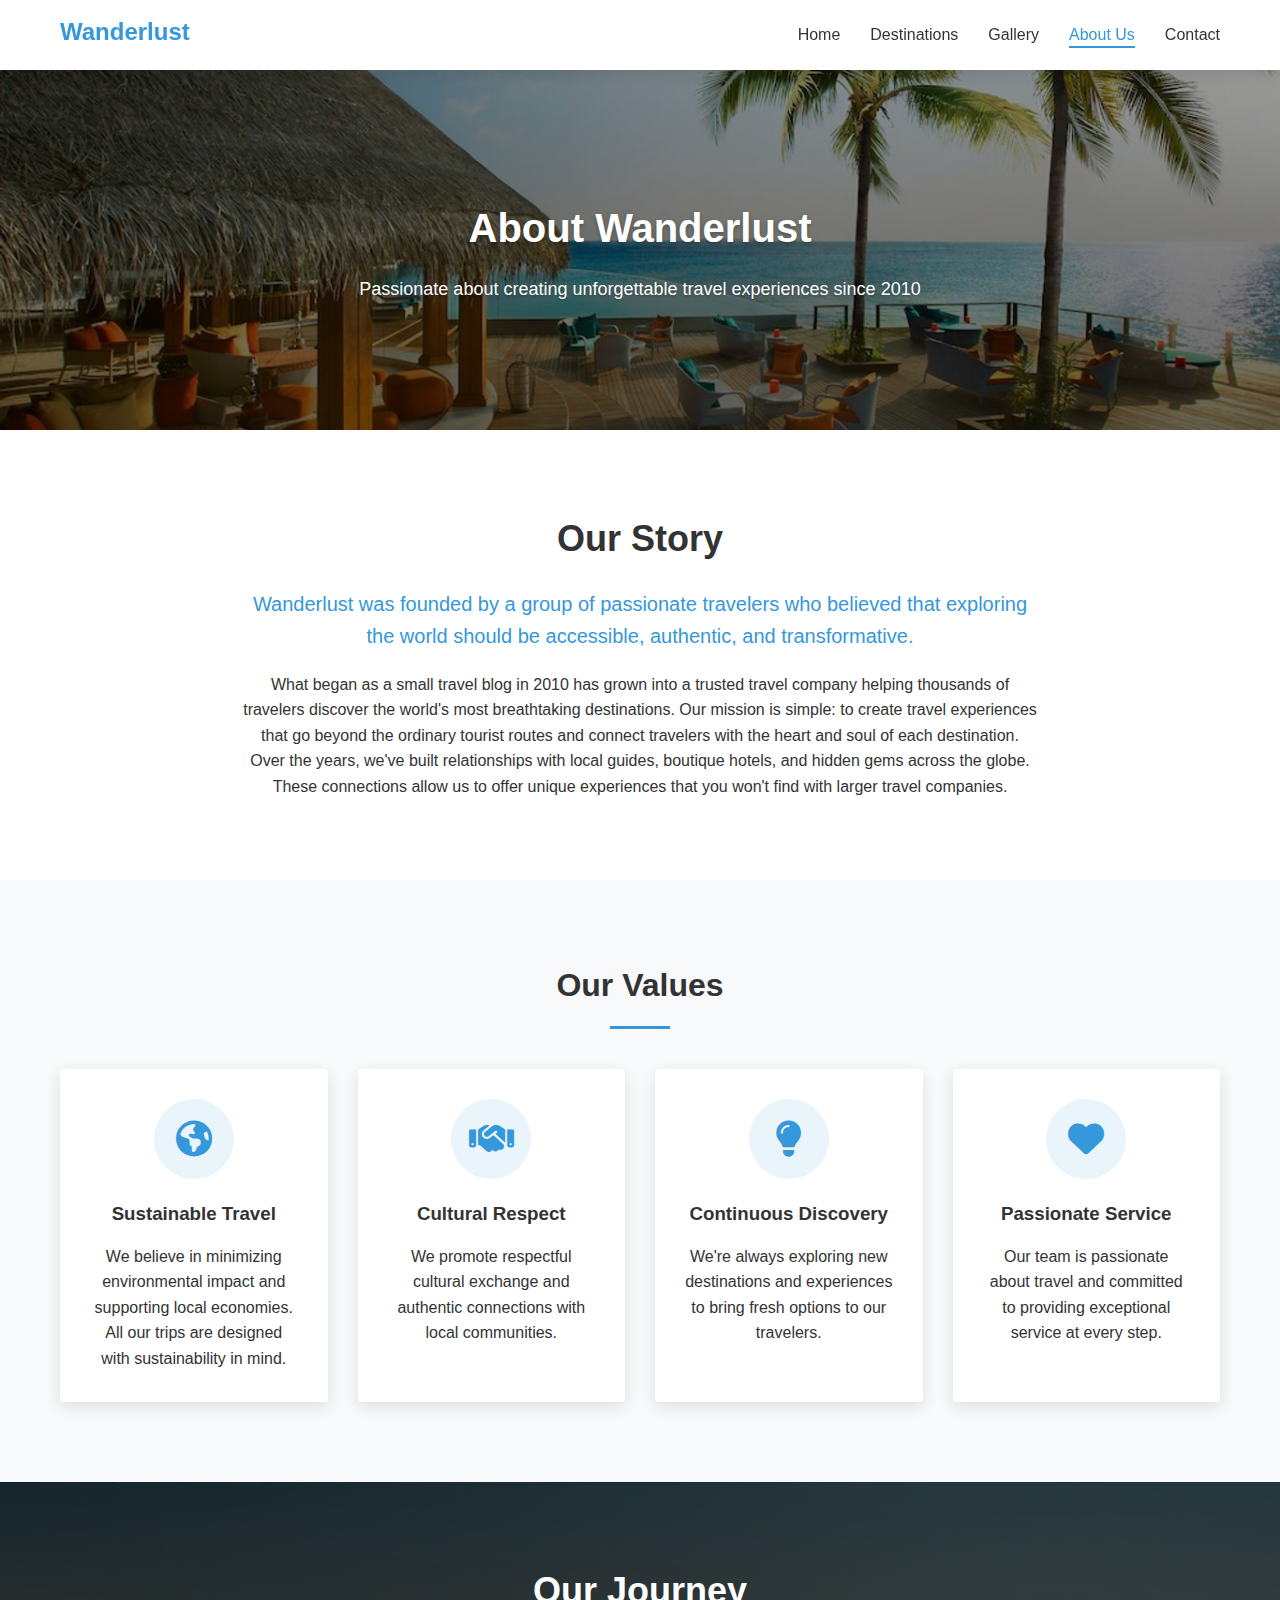
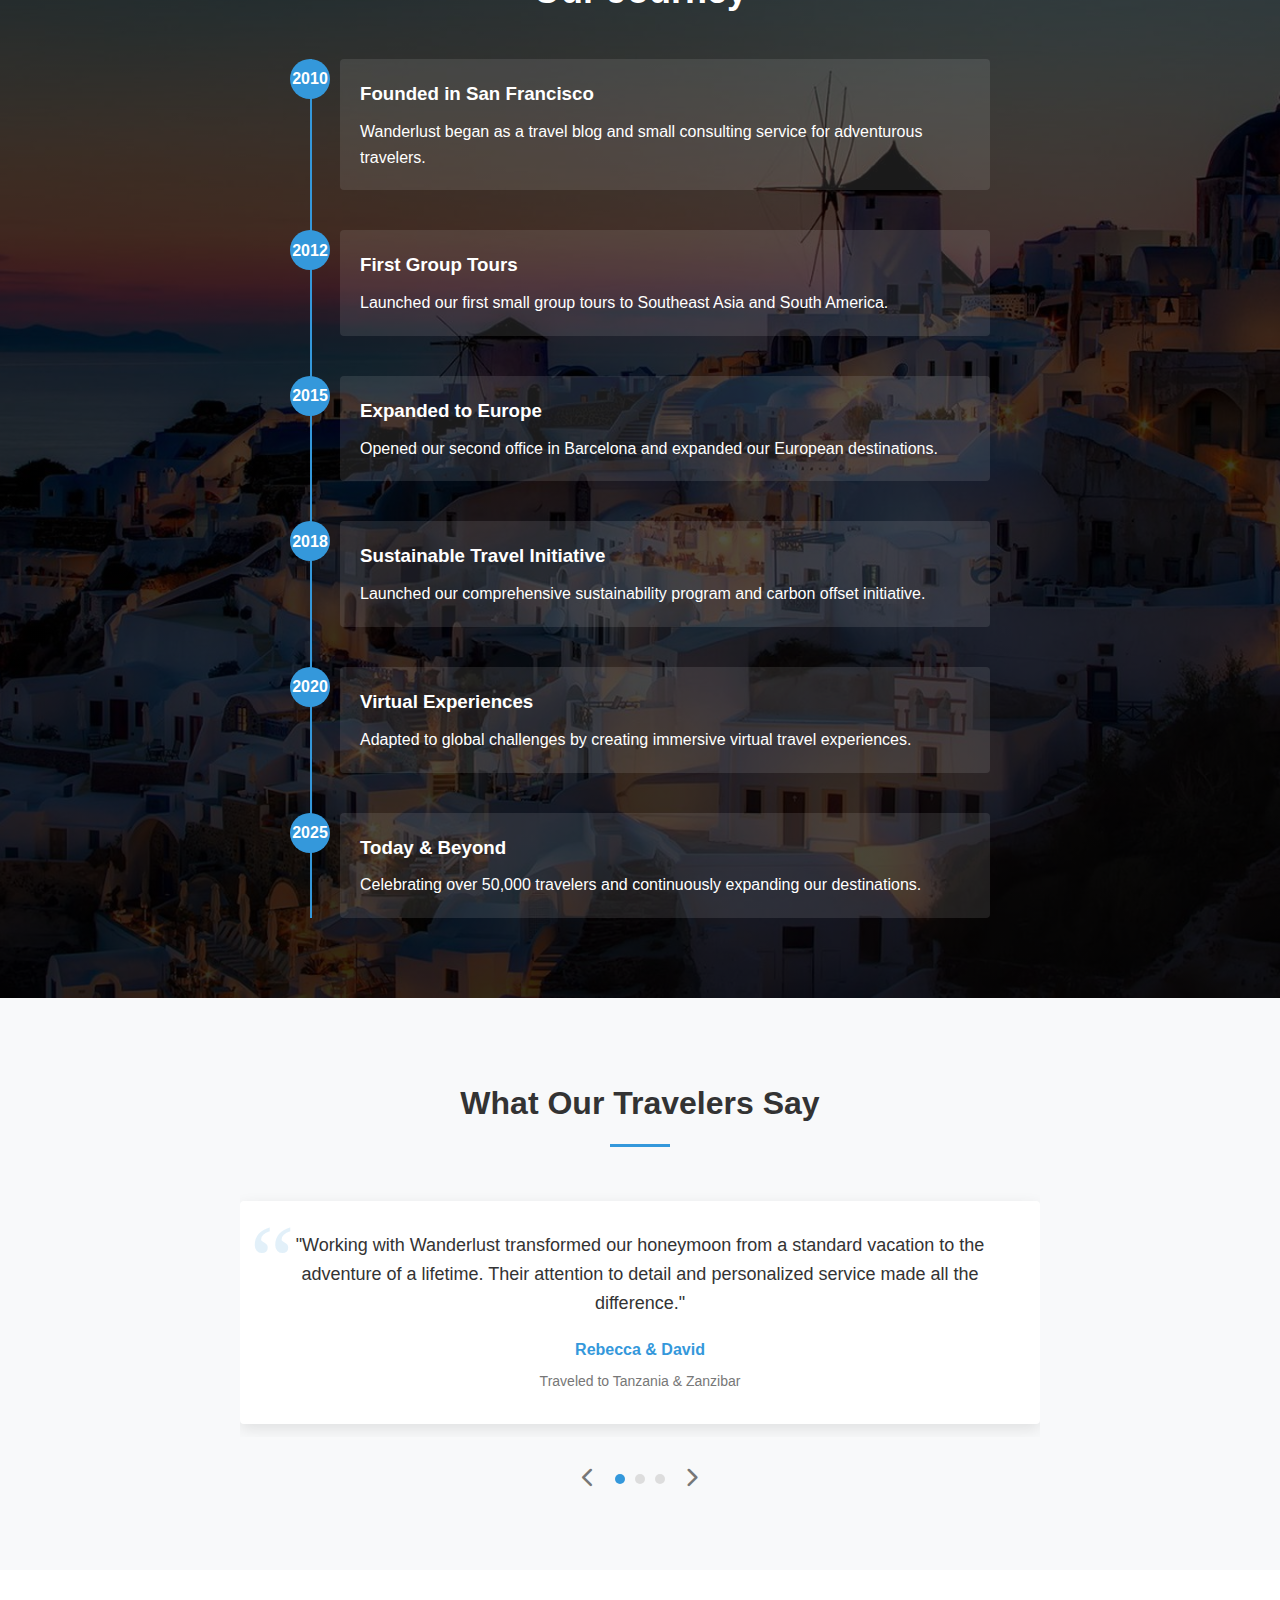
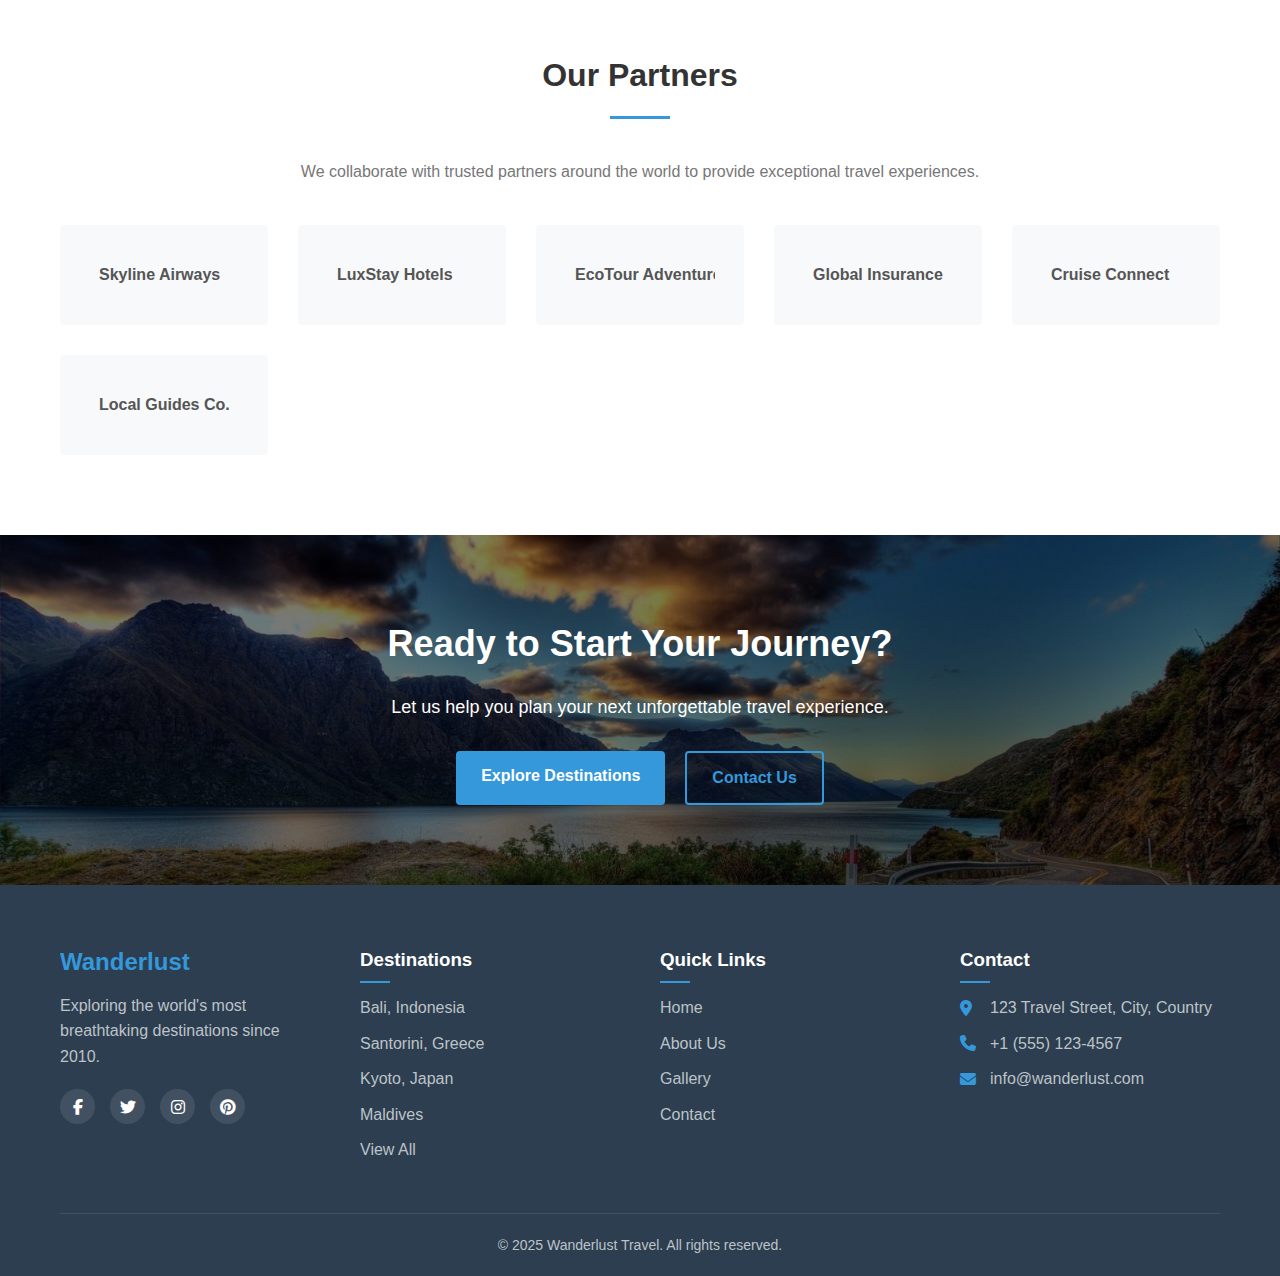
<file: about.html>
<!DOCTYPE html>
<html lang="en">
  <head>
    <meta charset="UTF-8" />
    <meta name="viewport" content="width=device-width, initial-scale=1.0" />
    <title>About Us - Wanderlust</title>
    <link rel="stylesheet" href="css/style.css" />
    <link rel="stylesheet" href="css/responsive.css" />
    <link
      rel="stylesheet"
      href="https://cdnjs.cloudflare.com/ajax/libs/font-awesome/6.4.0/css/all.min.css"
    />
  </head>

  <body>
    <header>
      <div class="header-container">
        <div class="logo">
          <a href="index.html">
            <svg width="150" height="40" viewBox="0 0 150 40" class="logo-svg">
              <text
                x="0"
                y="25"
                font-family="Arial"
                font-size="24"
                font-weight="bold"
                fill="#3498db"
              >
                Wanderlust
              </text>
            </svg>
          </a>
        </div>
        <nav class="main-nav">
          <ul>
            <li><a href="index.html">Home</a></li>
            <li><a href="destinations.html">Destinations</a></li>
            <li><a href="gallery.html">Gallery</a></li>
            <li><a href="about.html" class="active">About Us</a></li>
            <li><a href="contact.html">Contact</a></li>
          </ul>
        </nav>
        <div class="mobile-nav-toggle">
          <i class="fas fa-bars"></i>
        </div>
      </div>
    </header>

    <section
      class="page-banner"
      style="background-image: url('assets/images/Maldives.jpg')"
    >
      <div class="banner-content">
        <h1>About Wanderlust</h1>
        <p>
          Passionate about creating unforgettable travel experiences since 2010
        </p>
      </div>
    </section>

    <section class="about-intro">
      <div class="container">
        <div class="about-intro-content">
          <h2>Our Story</h2>
          <p class="lead-text">
            Wanderlust was founded by a group of passionate travelers who
            believed that exploring the world should be accessible, authentic,
            and transformative.
          </p>
          <p>
            What began as a small travel blog in 2010 has grown into a trusted
            travel company helping thousands of travelers discover the world's
            most breathtaking destinations. Our mission is simple: to create
            travel experiences that go beyond the ordinary tourist routes and
            connect travelers with the heart and soul of each destination.
          </p>
          <p>
            Over the years, we've built relationships with local guides,
            boutique hotels, and hidden gems across the globe. These connections
            allow us to offer unique experiences that you won't find with larger
            travel companies.
          </p>
        </div>
      </div>
    </section>

    <section class="about-values">
      <div class="container">
        <h2 class="section-title">Our Values</h2>
        <div class="values-grid">
          <div class="value-card">
            <div class="value-icon">
              <i class="fas fa-globe-americas"></i>
            </div>
            <h3>Sustainable Travel</h3>
            <p>
              We believe in minimizing environmental impact and supporting local
              economies. All our trips are designed with sustainability in mind.
            </p>
          </div>
          <div class="value-card">
            <div class="value-icon">
              <i class="fas fa-handshake"></i>
            </div>
            <h3>Cultural Respect</h3>
            <p>
              We promote respectful cultural exchange and authentic connections
              with local communities.
            </p>
          </div>
          <div class="value-card">
            <div class="value-icon">
              <i class="fas fa-lightbulb"></i>
            </div>
            <h3>Continuous Discovery</h3>
            <p>
              We're always exploring new destinations and experiences to bring
              fresh options to our travelers.
            </p>
          </div>
          <div class="value-card">
            <div class="value-icon">
              <i class="fas fa-heart"></i>
            </div>
            <h3>Passionate Service</h3>
            <p>
              Our team is passionate about travel and committed to providing
              exceptional service at every step.
            </p>
          </div>
        </div>
      </div>
    </section>

    <!-- <section class="team-section">
      <div class="container">
        <h2 class="section-title">Meet Our Team</h2>
        <p class="section-subtitle">
          Our diverse team of travel experts is dedicated to creating
          unforgettable experiences for our clients.
        </p>
        <div class="team-grid">
          <div class="team-member">
            <div
              class="member-photo"
              style="
                background-image: url('https://source.unsplash.com/300x300/?professional-woman');
              "
            ></div>
            <h3>Sarah Johnson</h3>
            <p class="member-title">Founder & CEO</p>
            <p class="member-bio">
              With over 20 years of travel experience across 70+ countries,
              Sarah founded Wanderlust to share her passion for authentic travel
              experiences.
            </p>
            <div class="member-social">
              <a href="#"><i class="fab fa-linkedin"></i></a>
              <a href="#"><i class="fab fa-twitter"></i></a>
            </div>
          </div>
          <div class="team-member">
            <div
              class="member-photo"
              style="
                background-image: url('https://source.unsplash.com/300x300/?professional-man');
              "
            ></div>
            <h3>Michael Chen</h3>
            <p class="member-title">Head of Destinations</p>
            <p class="member-bio">
              Michael specializes in Asian destinations and cultural immersion
              experiences. He's traveled to every province in China and speaks
              five languages.
            </p>
            <div class="member-social">
              <a href="#"><i class="fab fa-linkedin"></i></a>
              <a href="#"><i class="fab fa-instagram"></i></a>
            </div>
          </div>
          <div class="team-member">
            <div
              class="member-photo"
              style="
                background-image: url('https://source.unsplash.com/300x300/?professional-woman-2');
              "
            ></div>
            <h3>Elena Rodriguez</h3>
            <p class="member-title">Adventure Specialist</p>
            <p class="member-bio">
              A former mountain guide, Elena designs our adventure packages.
              From hiking the Inca Trail to diving in the Galapagos, she's your
              expert for active travel.
            </p>
            <div class="member-social">
              <a href="#"><i class="fab fa-linkedin"></i></a>
              <a href="#"><i class="fab fa-facebook"></i></a>
            </div>
          </div>
          <div class="team-member">
            <div
              class="member-photo"
              style="
                background-image: url('https://source.unsplash.com/300x300/?professional-man-2');
              "
            ></div>
            <h3>James Wilson</h3>
            <p class="member-title">Luxury Travel Consultant</p>
            <p class="member-bio">
              James has a keen eye for luxury experiences and exclusive
              accommodations. He ensures our premium clients receive VIP
              treatment worldwide.
            </p>
            <div class="member-social">
              <a href="#"><i class="fab fa-linkedin"></i></a>
              <a href="#"><i class="fab fa-instagram"></i></a>
            </div>
          </div>
        </div>
      </div>
    </section> -->

    <section
      class="about-milestones"
      style="background-image: url('assets/images/Santorini.jpg')"
    >
      <div class="container">
        <div class="milestones-content">
          <h2>Our Journey</h2>
          <div class="timeline">
            <div class="timeline-item">
              <div class="timeline-year">2010</div>
              <div class="timeline-content">
                <h3>Founded in San Francisco</h3>
                <p>
                  Wanderlust began as a travel blog and small consulting service
                  for adventurous travelers.
                </p>
              </div>
            </div>
            <div class="timeline-item">
              <div class="timeline-year">2012</div>
              <div class="timeline-content">
                <h3>First Group Tours</h3>
                <p>
                  Launched our first small group tours to Southeast Asia and
                  South America.
                </p>
              </div>
            </div>
            <div class="timeline-item">
              <div class="timeline-year">2015</div>
              <div class="timeline-content">
                <h3>Expanded to Europe</h3>
                <p>
                  Opened our second office in Barcelona and expanded our
                  European destinations.
                </p>
              </div>
            </div>
            <div class="timeline-item">
              <div class="timeline-year">2018</div>
              <div class="timeline-content">
                <h3>Sustainable Travel Initiative</h3>
                <p>
                  Launched our comprehensive sustainability program and carbon
                  offset initiative.
                </p>
              </div>
            </div>
            <div class="timeline-item">
              <div class="timeline-year">2020</div>
              <div class="timeline-content">
                <h3>Virtual Experiences</h3>
                <p>
                  Adapted to global challenges by creating immersive virtual
                  travel experiences.
                </p>
              </div>
            </div>
            <div class="timeline-item">
              <div class="timeline-year">2025</div>
              <div class="timeline-content">
                <h3>Today & Beyond</h3>
                <p>
                  Celebrating over 50,000 travelers and continuously expanding
                  our destinations.
                </p>
              </div>
            </div>
          </div>
        </div>
      </div>
    </section>

    <section class="testimonials about-testimonials">
      <div class="container">
        <h2 class="section-title">What Our Travelers Say</h2>
        <div class="testimonial-slider">
          <div class="testimonial-slide active">
            <div class="testimonial-content">
              <p>
                "Working with Wanderlust transformed our honeymoon from a
                standard vacation to the adventure of a lifetime. Their
                attention to detail and personalized service made all the
                difference."
              </p>
              <div class="testimonial-author">
                <h4>Rebecca & David</h4>
                <span>Traveled to Tanzania & Zanzibar</span>
              </div>
            </div>
          </div>
          <div class="testimonial-slide">
            <div class="testimonial-content">
              <p>
                "As a solo female traveler, safety was my top concern.
                Wanderlust not only ensured I felt secure throughout my journey,
                but also connected me with amazing local experiences I would
                have never found on my own."
              </p>
              <div class="testimonial-author">
                <h4>Priya Sharma</h4>
                <span>Traveled to Japan</span>
              </div>
            </div>
          </div>
          <div class="testimonial-slide">
            <div class="testimonial-content">
              <p>
                "Our family vacation to Costa Rica with Wanderlust hit the
                perfect balance of adventure for the teens and relaxation for
                the adults. Everyone came home with incredible memories and
                stories to share."
              </p>
              <div class="testimonial-author">
                <h4>The Martinez Family</h4>
                <span>Traveled to Costa Rica</span>
              </div>
            </div>
          </div>
        </div>
        <div class="testimonial-controls">
          <button class="prev-testimonial">
            <i class="fas fa-chevron-left"></i>
          </button>
          <div class="testimonial-indicators">
            <span class="indicator active"></span>
            <span class="indicator"></span>
            <span class="indicator"></span>
          </div>
          <button class="next-testimonial">
            <i class="fas fa-chevron-right"></i>
          </button>
        </div>
      </div>
    </section>

    <section class="partners-section">
      <div class="container">
        <h2 class="section-title">Our Partners</h2>
        <p class="section-subtitle">
          We collaborate with trusted partners around the world to provide
          exceptional travel experiences.
        </p>
        <div class="partners-grid">
          <div class="partner-logo">
            <svg width="150" height="60" viewBox="0 0 150 60">
              <text
                x="10"
                y="35"
                font-family="Arial"
                font-size="16"
                font-weight="bold"
                fill="#555"
              >
                Skyline Airways
              </text>
            </svg>
          </div>
          <div class="partner-logo">
            <svg width="150" height="60" viewBox="0 0 150 60">
              <text
                x="10"
                y="35"
                font-family="Arial"
                font-size="16"
                font-weight="bold"
                fill="#555"
              >
                LuxStay Hotels
              </text>
            </svg>
          </div>
          <div class="partner-logo">
            <svg width="150" height="60" viewBox="0 0 150 60">
              <text
                x="10"
                y="35"
                font-family="Arial"
                font-size="16"
                font-weight="bold"
                fill="#555"
              >
                EcoTour Adventures
              </text>
            </svg>
          </div>
          <div class="partner-logo">
            <svg width="150" height="60" viewBox="0 0 150 60">
              <text
                x="10"
                y="35"
                font-family="Arial"
                font-size="16"
                font-weight="bold"
                fill="#555"
              >
                Global Insurance
              </text>
            </svg>
          </div>
          <div class="partner-logo">
            <svg width="150" height="60" viewBox="0 0 150 60">
              <text
                x="10"
                y="35"
                font-family="Arial"
                font-size="16"
                font-weight="bold"
                fill="#555"
              >
                Cruise Connect
              </text>
            </svg>
          </div>
          <div class="partner-logo">
            <svg width="150" height="60" viewBox="0 0 150 60">
              <text
                x="10"
                y="35"
                font-family="Arial"
                font-size="16"
                font-weight="bold"
                fill="#555"
              >
                Local Guides Co.
              </text>
            </svg>
          </div>
        </div>
      </div>
    </section>

    <section
      class="cta-banner"
      style="background-image: url('assets/images/main-bg.jpg')"
    >
      <div class="container">
        <div class="cta-content">
          <h2>Ready to Start Your Journey?</h2>
          <p>Let us help you plan your next unforgettable travel experience.</p>
          <div class="cta-buttons">
            <a href="destinations.html" class="btn-primary"
              >Explore Destinations</a
            >
            <a href="contact.html" class="btn-secondary">Contact Us</a>
          </div>
        </div>
      </div>
    </section>

    <footer>
      <div class="container">
        <div class="footer-content">
          <div class="footer-column">
            <div class="footer-logo">
              <svg width="150" height="40" viewBox="0 0 150 40">
                <text
                  x="0"
                  y="25"
                  font-family="Arial"
                  font-size="24"
                  font-weight="bold"
                  fill="#3498db"
                >
                  Wanderlust
                </text>
              </svg>
            </div>
            <p>
              Exploring the world's most breathtaking destinations since 2010.
            </p>
            <div class="social-links">
              <a href="#"><i class="fab fa-facebook-f"></i></a>
              <a href="#"><i class="fab fa-twitter"></i></a>
              <a href="#"><i class="fab fa-instagram"></i></a>
              <a href="#"><i class="fab fa-pinterest"></i></a>
            </div>
          </div>
          <div class="footer-column">
            <h3>Destinations</h3>
            <ul>
              <li>
                <a href="destination-detail.html?destination=bali"
                  >Bali, Indonesia</a
                >
              </li>
              <li>
                <a href="destination-detail.html?destination=santorini"
                  >Santorini, Greece</a
                >
              </li>
              <li>
                <a href="destination-detail.html?destination=kyoto"
                  >Kyoto, Japan</a
                >
              </li>
              <li>
                <a href="destination-detail.html?destination=maldives"
                  >Maldives</a
                >
              </li>
              <li><a href="destinations.html">View All</a></li>
            </ul>
          </div>
          <div class="footer-column">
            <h3>Quick Links</h3>
            <ul>
              <li><a href="index.html">Home</a></li>
              <li><a href="about.html">About Us</a></li>
              <li><a href="gallery.html">Gallery</a></li>
              <li><a href="contact.html">Contact</a></li>
            </ul>
          </div>
          <div class="footer-column">
            <h3>Contact</h3>
            <ul class="contact-info">
              <li>
                <i class="fas fa-map-marker-alt"></i> 123 Travel Street, City,
                Country
              </li>
              <li><i class="fas fa-phone"></i> +1 (555) 123-4567</li>
              <li><i class="fas fa-envelope"></i> info@wanderlust.com</li>
            </ul>
          </div>
        </div>
        <div class="footer-bottom">
          <p>&copy; 2025 Wanderlust Travel. All rights reserved.</p>
        </div>
      </div>
    </footer>

    <script src="js/script.js"></script>
  </body>
</html>
</file>
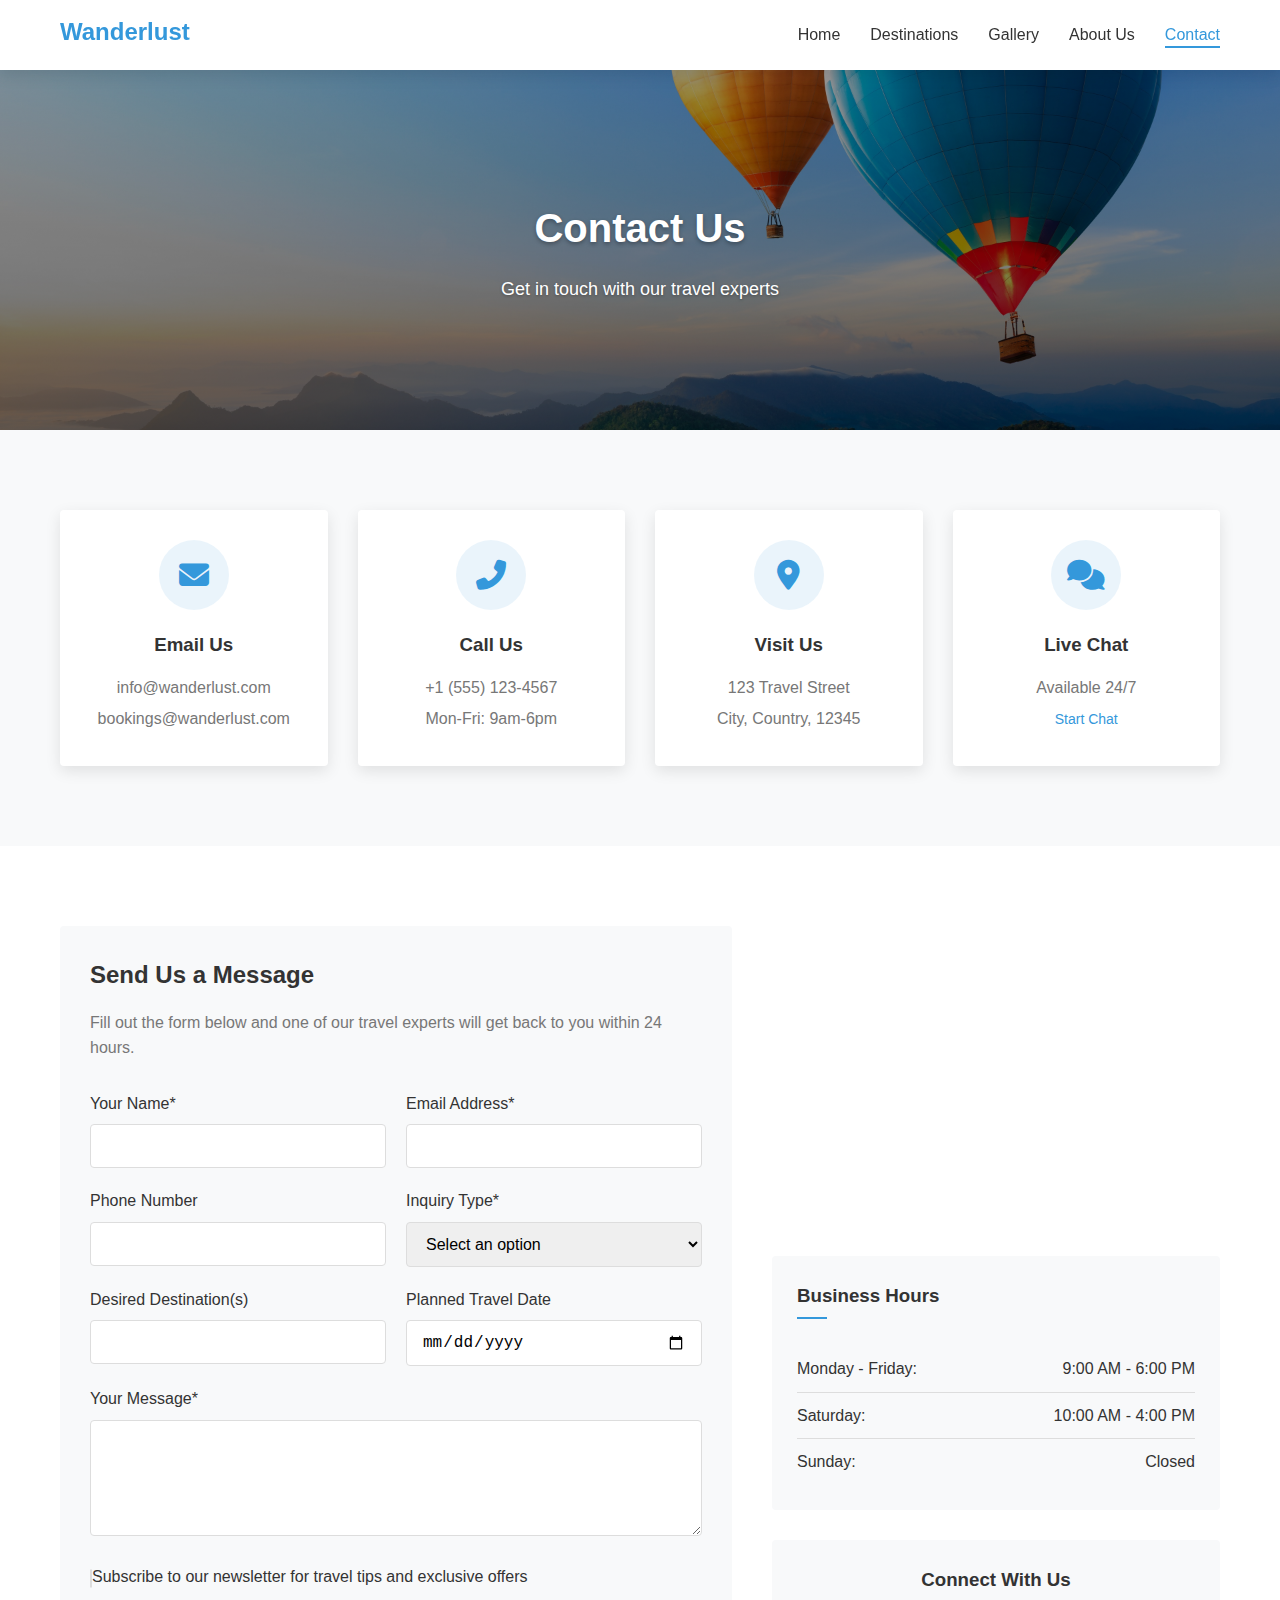
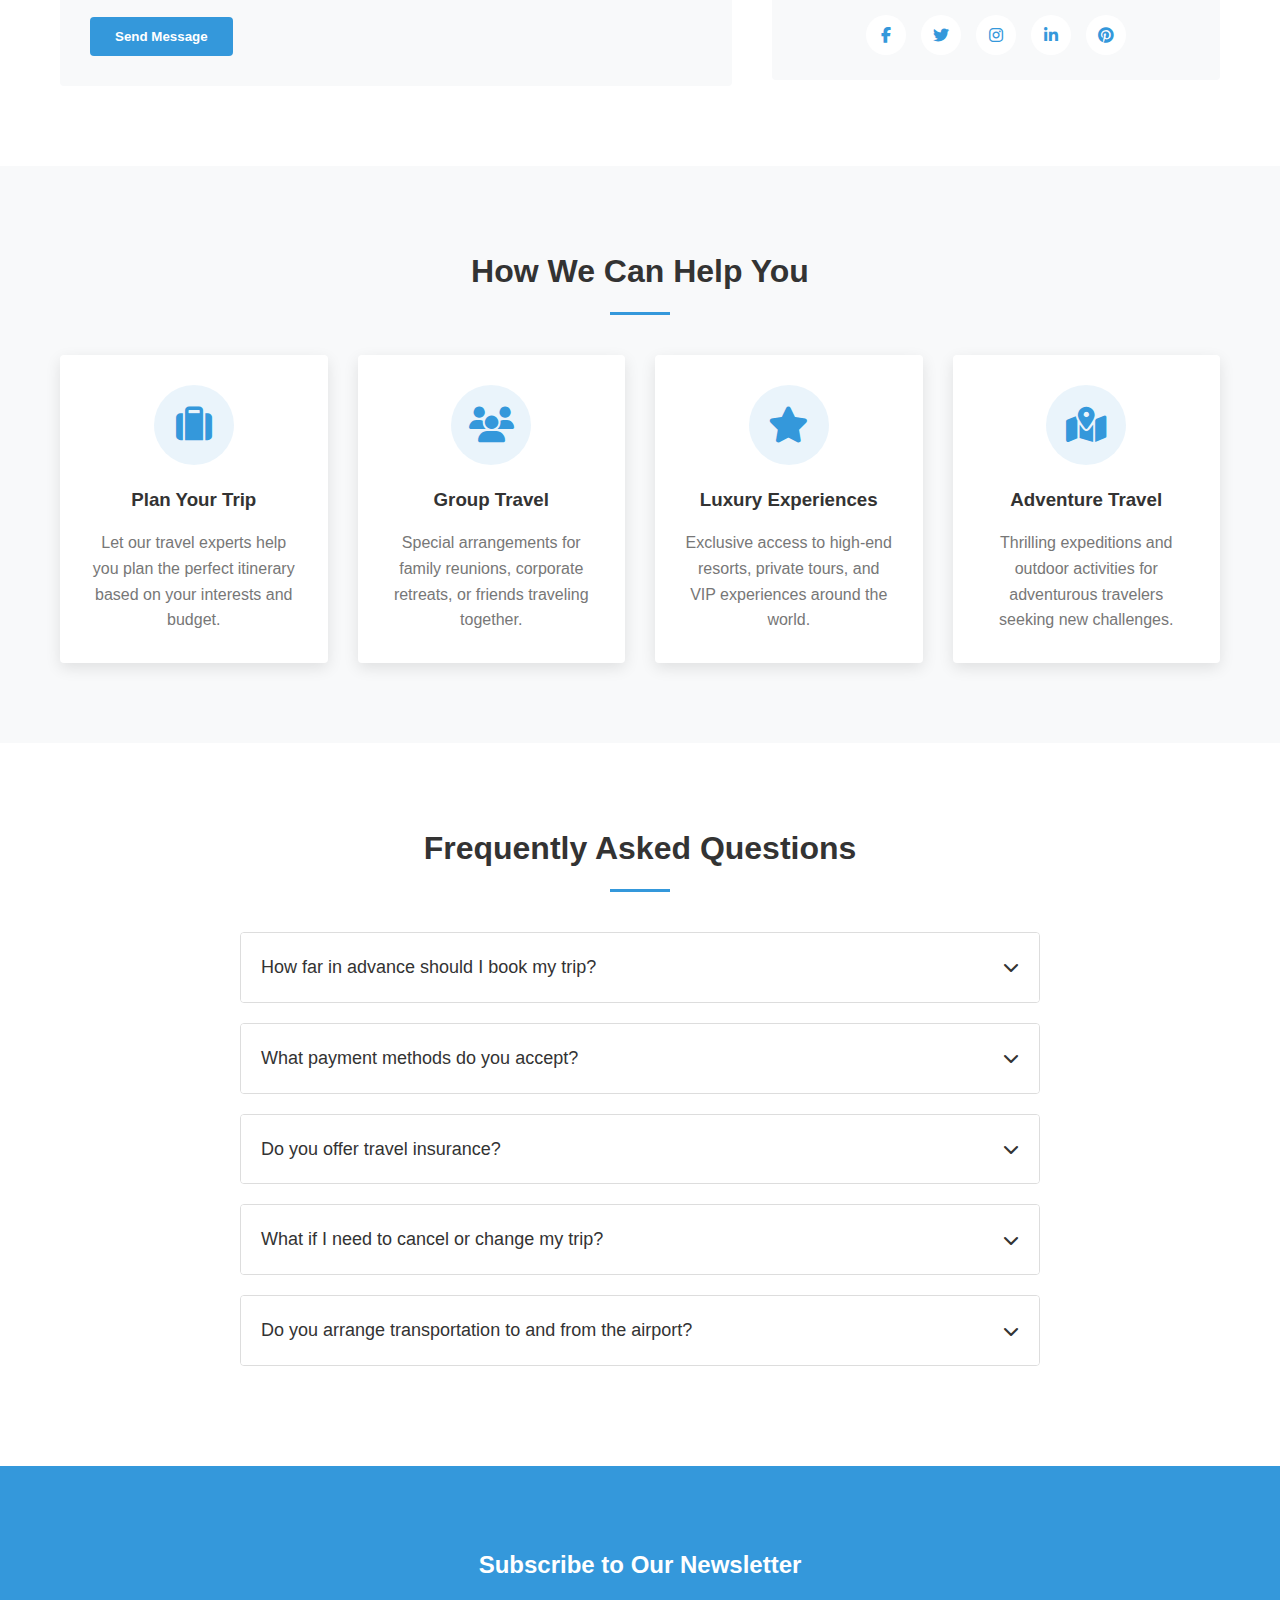
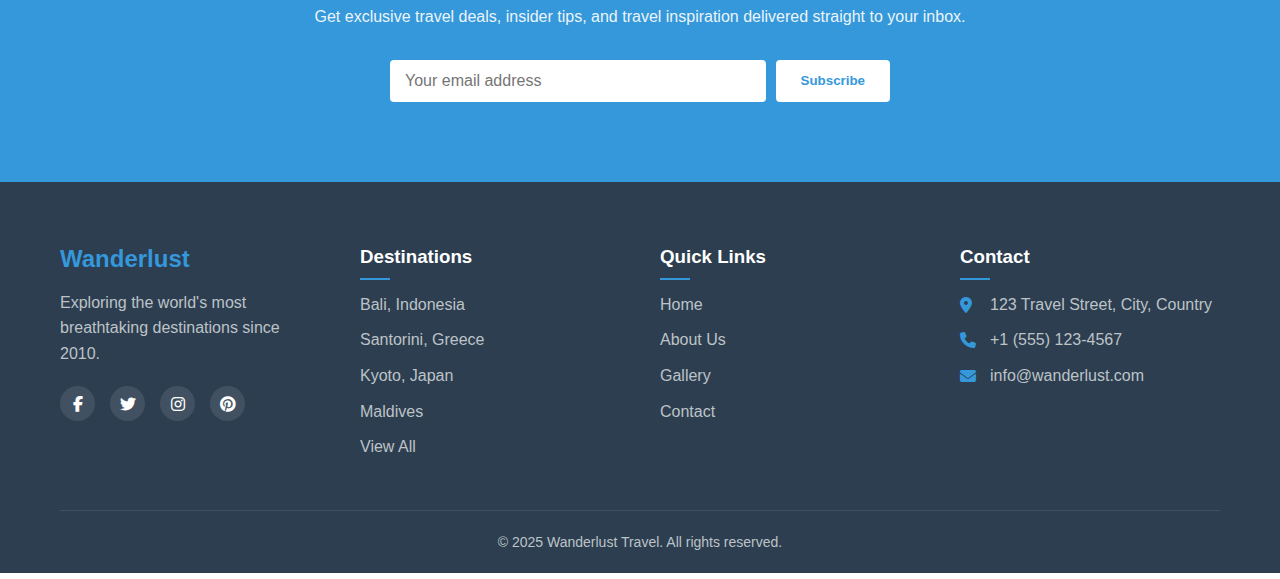
<file: contact.html>
<!DOCTYPE html>
<html lang="en">
  <head>
    <meta charset="UTF-8" />
    <meta name="viewport" content="width=device-width, initial-scale=1.0" />
    <title>Contact Us - Wanderlust</title>
    <link rel="stylesheet" href="css/style.css" />
    <link rel="stylesheet" href="css/responsive.css" />
    <link
      rel="stylesheet"
      href="https://cdnjs.cloudflare.com/ajax/libs/font-awesome/6.4.0/css/all.min.css"
    />
  </head>

  <body>
    <header>
      <div class="header-container">
        <div class="logo">
          <a href="index.html">
            <svg width="150" height="40" viewBox="0 0 150 40" class="logo-svg">
              <text
                x="0"
                y="25"
                font-family="Arial"
                font-size="24"
                font-weight="bold"
                fill="#3498db"
              >
                Wanderlust
              </text>
            </svg>
          </a>
        </div>
        <nav class="main-nav">
          <ul>
            <li><a href="index.html">Home</a></li>
            <li><a href="destinations.html">Destinations</a></li>
            <li><a href="gallery.html">Gallery</a></li>
            <li><a href="about.html">About Us</a></li>
            <li><a href="contact.html" class="active">Contact</a></li>
          </ul>
        </nav>
        <div class="mobile-nav-toggle">
          <i class="fas fa-bars"></i>
        </div>
      </div>
    </header>

    <section
      class="page-banner"
      style="background-image: url('assets/images/trip2.jpg')"
    >
      <div class="banner-content">
        <h1>Contact Us</h1>
        <p>Get in touch with our travel experts</p>
      </div>
    </section>

    <section class="contact-info-section">
      <div class="container">
        <div class="contact-info-grid">
          <div class="contact-info-card">
            <div class="icon-container">
              <i class="fas fa-envelope"></i>
            </div>
            <h3>Email Us</h3>
            <p>info@wanderlust.com</p>
            <p>bookings@wanderlust.com</p>
          </div>
          <div class="contact-info-card">
            <div class="icon-container">
              <i class="fas fa-phone-alt"></i>
            </div>
            <h3>Call Us</h3>
            <p>+1 (555) 123-4567</p>
            <p>Mon-Fri: 9am-6pm</p>
          </div>
          <div class="contact-info-card">
            <div class="icon-container">
              <i class="fas fa-map-marker-alt"></i>
            </div>
            <h3>Visit Us</h3>
            <p>123 Travel Street</p>
            <p>City, Country, 12345</p>
          </div>
          <div class="contact-info-card">
            <div class="icon-container">
              <i class="fas fa-comments"></i>
            </div>
            <h3>Live Chat</h3>
            <p>Available 24/7</p>
            <a href="#" class="btn-small">Start Chat</a>
          </div>
        </div>
      </div>
    </section>

    <section class="contact-form-section">
      <div class="container">
        <div class="contact-grid">
          <div class="contact-form-container">
            <h2>Send Us a Message</h2>
            <p>
              Fill out the form below and one of our travel experts will get
              back to you within 24 hours.
            </p>
            <form id="contact-form" class="contact-form">
              <div class="form-group">
                <label for="name">Your Name*</label>
                <input type="text" id="name" name="name" required />
              </div>
              <div class="form-group">
                <label for="email">Email Address*</label>
                <input type="email" id="email" name="email" required />
              </div>
              <div class="form-group">
                <label for="phone">Phone Number</label>
                <input type="tel" id="phone" name="phone" />
              </div>
              <div class="form-group">
                <label for="inquiry-type">Inquiry Type*</label>
                <select id="inquiry-type" name="inquiry-type" required>
                  <option value="" disabled selected>Select an option</option>
                  <option value="booking">Trip Booking</option>
                  <option value="information">Destination Information</option>
                  <option value="custom">Custom Itinerary</option>
                  <option value="group">Group Travel</option>
                  <option value="other">Other</option>
                </select>
              </div>
              <div class="form-group">
                <label for="destination">Desired Destination(s)</label>
                <input type="text" id="destination" name="destination" />
              </div>
              <div class="form-group">
                <label for="travel-date">Planned Travel Date</label>
                <input type="date" id="travel-date" name="travel-date" />
              </div>
              <div class="form-group full-width">
                <label for="message">Your Message*</label>
                <textarea
                  id="message"
                  name="message"
                  rows="5"
                  required
                ></textarea>
              </div>
              <div class="form-group full-width">
                <label class="checkbox-container">
                  <input type="checkbox" name="newsletter" id="newsletter" />
                  <span class="checkmark"></span>
                  Subscribe to our newsletter for travel tips and exclusive
                  offers
                </label>
              </div>
              <div class="form-group full-width">
                <button type="submit" class="btn-primary">Send Message</button>
              </div>
            </form>
            <div
              id="form-success"
              class="form-success-message"
              style="display: none"
            >
              <i class="fas fa-check-circle"></i>
              <h3>Thank You!</h3>
              <p>
                Your message has been sent successfully. One of our travel
                experts will get back to you shortly.
              </p>
            </div>
          </div>
          <div class="contact-aside">
            <div class="map-container">
              <iframe
                src="https://www.google.com/maps/embed?pb=!1m18!1m12!1m3!1d387193.30591910525!2d-74.25986432970718!3d40.69714940704889!2m3!1f0!2f0!3f0!3m2!1i1024!2i768!4f13.1!3m3!1m2!1s0x89c24fa5d33f083b%3A0xc80b8f06e177fe62!2sNew%20York%2C%20NY%2C%20USA!5e0!3m2!1sen!2s!4v1630619796867!5m2!1sen!2s"
                width="100%"
                height="300"
                style="border: 0"
                allowfullscreen=""
                loading="lazy"
              ></iframe>
            </div>
            <div class="business-hours">
              <h3>Business Hours</h3>
              <ul>
                <li><span>Monday - Friday:</span> 9:00 AM - 6:00 PM</li>
                <li><span>Saturday:</span> 10:00 AM - 4:00 PM</li>
                <li><span>Sunday:</span> Closed</li>
              </ul>
            </div>
            <div class="social-contact">
              <h3>Connect With Us</h3>
              <div class="social-icons">
                <a href="#" class="social-icon"
                  ><i class="fab fa-facebook-f"></i
                ></a>
                <a href="#" class="social-icon"
                  ><i class="fab fa-twitter"></i
                ></a>
                <a href="#" class="social-icon"
                  ><i class="fab fa-instagram"></i
                ></a>
                <a href="#" class="social-icon"
                  ><i class="fab fa-linkedin-in"></i
                ></a>
                <a href="#" class="social-icon"
                  ><i class="fab fa-pinterest"></i
                ></a>
              </div>
            </div>
          </div>
        </div>
      </div>
    </section>

    <section class="booking-options">
      <div class="container">
        <h2 class="section-title">How We Can Help You</h2>
        <div class="booking-options-grid">
          <div class="booking-option-card">
            <div class="option-icon">
              <i class="fas fa-suitcase"></i>
            </div>
            <h3>Plan Your Trip</h3>
            <p>
              Let our travel experts help you plan the perfect itinerary based
              on your interests and budget.
            </p>
          </div>
          <div class="booking-option-card">
            <div class="option-icon">
              <i class="fas fa-users"></i>
            </div>
            <h3>Group Travel</h3>
            <p>
              Special arrangements for family reunions, corporate retreats, or
              friends traveling together.
            </p>
          </div>
          <div class="booking-option-card">
            <div class="option-icon">
              <i class="fas fa-star"></i>
            </div>
            <h3>Luxury Experiences</h3>
            <p>
              Exclusive access to high-end resorts, private tours, and VIP
              experiences around the world.
            </p>
          </div>
          <div class="booking-option-card">
            <div class="option-icon">
              <i class="fas fa-map-marked-alt"></i>
            </div>
            <h3>Adventure Travel</h3>
            <p>
              Thrilling expeditions and outdoor activities for adventurous
              travelers seeking new challenges.
            </p>
          </div>
        </div>
      </div>
    </section>

    <section class="faq-section">
      <div class="container">
        <h2 class="section-title">Frequently Asked Questions</h2>
        <div class="faq-container">
          <div class="faq-item">
            <div class="faq-question">
              <h3>How far in advance should I book my trip?</h3>
              <i class="fas fa-chevron-down"></i>
            </div>
            <div class="faq-answer">
              <p>
                For popular destinations or travel during peak seasons (summer,
                holidays), we recommend booking 3-6 months in advance. For less
                crowded destinations or off-peak travel, 1-3 months is usually
                sufficient. Last-minute bookings can sometimes be accommodated
                but may have limited options and higher prices.
              </p>
            </div>
          </div>
          <div class="faq-item">
            <div class="faq-question">
              <h3>What payment methods do you accept?</h3>
              <i class="fas fa-chevron-down"></i>
            </div>
            <div class="faq-answer">
              <p>
                We accept all major credit cards (Visa, MasterCard, American
                Express), PayPal, bank transfers, and in some cases,
                cryptocurrencies. A deposit is typically required to secure your
                booking, with the balance due 30-60 days before your travel
                date, depending on the destination.
              </p>
            </div>
          </div>
          <div class="faq-item">
            <div class="faq-question">
              <h3>Do you offer travel insurance?</h3>
              <i class="fas fa-chevron-down"></i>
            </div>
            <div class="faq-answer">
              <p>
                Yes, we strongly recommend travel insurance for all trips. We
                can arrange comprehensive coverage that includes trip
                cancellation/interruption, medical emergencies, baggage loss,
                and more. Our travel experts can help you choose the right
                policy based on your specific needs and destination.
              </p>
            </div>
          </div>
          <div class="faq-item">
            <div class="faq-question">
              <h3>What if I need to cancel or change my trip?</h3>
              <i class="fas fa-chevron-down"></i>
            </div>
            <div class="faq-answer">
              <p>
                Our standard cancellation policy varies by destination and
                package. Generally, cancellations made 60+ days before departure
                receive a full refund minus a small administrative fee.
                Cancellations 30-59 days before departure typically incur a 50%
                fee, while those made less than 30 days before departure are
                usually non-refundable. Trip changes can often be accommodated,
                though fees may apply depending on the circumstances.
              </p>
            </div>
          </div>
          <div class="faq-item">
            <div class="faq-question">
              <h3>Do you arrange transportation to and from the airport?</h3>
              <i class="fas fa-chevron-down"></i>
            </div>
            <div class="faq-answer">
              <p>
                Yes, airport transfers can be included in your package. We offer
                private transfers, shared shuttles, or guidance on public
                transportation options depending on your budget and preferences.
                Just let us know your flight details, and we'll ensure smooth
                transitions between the airport and your accommodation.
              </p>
            </div>
          </div>
        </div>
      </div>
    </section>

    <section class="newsletter">
      <div class="container">
        <div class="newsletter-content">
          <h2>Subscribe to Our Newsletter</h2>
          <p>
            Get exclusive travel deals, insider tips, and travel inspiration
            delivered straight to your inbox.
          </p>
          <form class="newsletter-form">
            <input type="email" placeholder="Your email address" required />
            <button type="submit" class="btn-primary">Subscribe</button>
          </form>
        </div>
      </div>
    </section>

    <footer>
      <div class="container">
        <div class="footer-content">
          <div class="footer-column">
            <div class="footer-logo">
              <svg width="150" height="40" viewBox="0 0 150 40">
                <text
                  x="0"
                  y="25"
                  font-family="Arial"
                  font-size="24"
                  font-weight="bold"
                  fill="#3498db"
                >
                  Wanderlust
                </text>
              </svg>
            </div>
            <p>
              Exploring the world's most breathtaking destinations since 2010.
            </p>
            <div class="social-links">
              <a href="#"><i class="fab fa-facebook-f"></i></a>
              <a href="#"><i class="fab fa-twitter"></i></a>
              <a href="#"><i class="fab fa-instagram"></i></a>
              <a href="#"><i class="fab fa-pinterest"></i></a>
            </div>
          </div>
          <div class="footer-column">
            <h3>Destinations</h3>
            <ul>
              <li>
                <a href="destination-detail.html?destination=bali"
                  >Bali, Indonesia</a
                >
              </li>
              <li>
                <a href="destination-detail.html?destination=santorini"
                  >Santorini, Greece</a
                >
              </li>
              <li>
                <a href="destination-detail.html?destination=kyoto"
                  >Kyoto, Japan</a
                >
              </li>
              <li>
                <a href="destination-detail.html?destination=maldives"
                  >Maldives</a
                >
              </li>
              <li><a href="destinations.html">View All</a></li>
            </ul>
          </div>
          <div class="footer-column">
            <h3>Quick Links</h3>
            <ul>
              <li><a href="index.html">Home</a></li>
              <li><a href="about.html">About Us</a></li>
              <li><a href="gallery.html">Gallery</a></li>
              <li><a href="contact.html">Contact</a></li>
            </ul>
          </div>
          <div class="footer-column">
            <h3>Contact</h3>
            <ul class="contact-info">
              <li>
                <i class="fas fa-map-marker-alt"></i> 123 Travel Street, City,
                Country
              </li>
              <li><i class="fas fa-phone"></i> +1 (555) 123-4567</li>
              <li><i class="fas fa-envelope"></i> info@wanderlust.com</li>
            </ul>
          </div>
        </div>
        <div class="footer-bottom">
          <p>&copy; 2025 Wanderlust Travel. All rights reserved.</p>
        </div>
      </div>
    </footer>

    <script src="js/script.js"></script>
    <script>
      // Contact Form Submission
      document.addEventListener("DOMContentLoaded", function () {
        const contactForm = document.getElementById("contact-form");
        const formSuccess = document.getElementById("form-success");

        if (contactForm) {
          contactForm.addEventListener("submit", function (e) {
            e.preventDefault();

            // In a real implementation, you would send the form data to a server
            // This is a simple simulation for demonstration purposes

            // Form validation
            const name = document.getElementById("name").value;
            const email = document.getElementById("email").value;
            const message = document.getElementById("message").value;
            const inquiryType = document.getElementById("inquiry-type").value;

            if (!name || !email || !message || !inquiryType) {
              alert("Please fill in all required fields.");
              return;
            }

            // Hide form and show success message
            contactForm.style.display = "none";
            formSuccess.style.display = "block";

            // Reset form (if needed later)
            contactForm.reset();

            // In a real implementation, you would have code like this:
            /*
                            fetch('your-api-endpoint', {
                                method: 'POST',
                                headers: {
                                    'Content-Type': 'application/json',
                                },
                                body: JSON.stringify({
                                    name: name,
                                    email: email,
                                    phone: document.getElementById('phone').value,
                                    inquiryType: inquiryType,
                                    destination: document.getElementById('destination').value,
                                    travelDate: document.getElementById('travel-date').value,
                                    message: message,
                                    newsletter: document.getElementById('newsletter').checked
                                })
                            })
                            .then(response => response.json())
                            .then(data => {
                                // Handle success
                                contactForm.style.display = 'none';
                                formSuccess.style.display = 'block';
                            })
                            .catch(error => {
                                // Handle error
                                console.error('Error:', error);
                                alert('There was an error submitting your form. Please try again.');
                            });
                            */
          });
        }

        // FAQ Accordion
        const faqQuestions = document.querySelectorAll(".faq-question");

        faqQuestions.forEach((question) => {
          question.addEventListener("click", function () {
            const faqItem = this.parentElement;
            const isActive = faqItem.classList.contains("active");

            // Close all FAQ items
            document.querySelectorAll(".faq-item").forEach((item) => {
              item.classList.remove("active");
            });

            // If the clicked item wasn't active, make it active
            if (!isActive) {
              faqItem.classList.add("active");
            }
          });
        });
      });
    </script>
  </body>
</html>
</file>
<file: css/style.css>
/* ===== General Styles ===== */

:root {
  --primary-color: #3498db;
  --primary-dark: #2980b9;
  --primary-light: #a0cfee;
  --secondary-color: #e67e22;
  --secondary-dark: #d35400;
  --text-color: #333;
  --light-text: #777;
  --lighter-text: #999;
  --white-color: #fff;
  --light-bg: #f8f9fa;
  --border-color: #ddd;
  --dark-border: #ccc;
  --success-color: #2ecc71;
  --error-color: #e74c3c;
  --box-shadow: 0 5px 15px rgba(0, 0, 0, 0.1);
  --transition: all 0.3s ease;
  --radius: 4px;
}

* {
  margin: 0;
  padding: 0;
  box-sizing: border-box;
}

html {
  scroll-behavior: smooth;
}

body {
  font-family: "Segoe UI", Tahoma, Geneva, Verdana, sans-serif;
  line-height: 1.6;
  color: var(--text-color);
  background-color: var(--white-color);
}

.container {
  width: 100%;
  max-width: 1200px;
  margin: 0 auto;
  padding: 0 20px;
}

a {
  text-decoration: none;
  color: var(--primary-color);
  transition: var(--transition);
}

a:hover {
  color: var(--primary-dark);
}

ul {
  list-style: none;
}

img {
  max-width: 100%;
  height: auto;
}

section {
  padding: 80px 0;
}

.section-title {
  font-size: 32px;
  text-align: center;
  margin-bottom: 40px;
  position: relative;
  color: var(--text-color);
}

.section-title:after {
  content: "";
  display: block;
  width: 60px;
  height: 3px;
  background-color: var(--primary-color);
  margin: 15px auto 0;
}

.section-subtitle {
  text-align: center;
  margin-bottom: 40px;
  color: var(--light-text);
  max-width: 700px;
  margin-left: auto;
  margin-right: auto;
}

.btn-primary,
.btn-secondary {
  display: inline-block;
  padding: 12px 25px;
  border-radius: var(--radius);
  font-weight: 600;
  text-align: center;
  cursor: pointer;
  transition: var(--transition);
  border: none;
  outline: none;
}

.btn-primary {
  background-color: var(--primary-color);
  color: var(--white-color);
}

.btn-primary:hover {
  background-color: var(--primary-dark);
  color: var(--white-color);
}

.btn-secondary {
  background-color: transparent;
  color: var(--primary-color);
  border: 2px solid var(--primary-color);
}

.btn-secondary:hover {
  background-color: var(--primary-color);
  color: var(--white-color);
}

.btn-block {
  display: block;
  width: 100%;
}

.btn-small {
  padding: 8px 15px;
  font-size: 14px;
}

/* ===== Header ===== */

header {
  position: fixed;
  top: 0;
  left: 0;
  width: 100%;
  background-color: rgba(255, 255, 255, 0.95);
  box-shadow: var(--box-shadow);
  z-index: 1000;
  transition: var(--transition);
}

.header-container {
  display: flex;
  justify-content: space-between;
  align-items: center;
  padding: 15px 20px;
  max-width: 1200px;
  margin: 0 auto;
}

.logo a {
  /* text-transform: uppercase; */
  display: flex;
  align-items: center;
}

.main-nav ul {
  display: flex;
  gap: 30px;
}

.main-nav a {
  color: var(--text-color);
  font-weight: 500;
  position: relative;
  padding: 5px 0;
}

.main-nav a:after {
  content: "";
  position: absolute;
  width: 0;
  height: 2px;
  bottom: 0;
  left: 0;
  background-color: var(--primary-color);
  transition: var(--transition);
}

.main-nav a:hover:after,
.main-nav a.active:after {
  width: 100%;
}

.main-nav a.active {
  color: var(--primary-color);
}

.mobile-nav-toggle {
  display: none;
  cursor: pointer;
  font-size: 24px;
  color: var(--text-color);
}

/* ===== Hero Section ===== */

.hero {
  height: 100vh;
  background-image: url("assets/images/front.jpg");
  background-size: cover;
  background-position: center;
  background-attachment: fixed;
  position: relative;
  display: flex;
  align-items: center;
  text-align: center;
  color: var(--white-color);
}

.hero:before {
  content: "";
  position: absolute;
  top: 0;
  left: 0;
  width: 100%;
  height: 100%;
  background: linear-gradient(rgba(0, 0, 0, 0.5), rgba(0, 0, 0, 0.5));
}

.hero-content {
  max-width: 800px;
  margin: 0 auto;
  position: relative;
  z-index: 1;
  padding: 0 20px;
}

.hero h1 {
  font-size: 48px;
  margin-bottom: 20px;
  text-shadow: 0 2px 4px rgba(0, 0, 0, 0.3);
}

.hero p {
  font-size: 20px;
  margin-bottom: 40px;
  text-shadow: 0 1px 3px rgba(0, 0, 0, 0.3);
}

.search-bar {
  display: flex;
  max-width: 600px;
  margin: 0 auto;
  position: relative;
}

.search-bar input {
  width: 100%;
  padding: 15px 20px;
  border: none;
  border-radius: var(--radius);
  font-size: 16px;
  box-shadow: var(--box-shadow);
}

.search-bar button {
  position: absolute;
  right: 5px;
  top: 5px;
  bottom: 5px;
  background-color: var(--primary-color);
  color: var(--white-color);
  border: none;
  border-radius: var(--radius);
  padding: 0 20px;
  cursor: pointer;
  transition: var(--transition);
}

.search-bar button:hover {
  background-color: var(--primary-dark);
}

.search-results {
  position: absolute;
  top: 100%;
  left: 0;
  right: 0;
  background-color: var(--white-color);
  border-radius: var(--radius);
  margin-top: 5px;
  box-shadow: var(--box-shadow);
  max-height: 300px;
  overflow-y: auto;
  z-index: 100;
  display: none;
}

.search-result-item {
  padding: 10px 15px;
  border-bottom: 1px solid var(--border-color);
  display: flex;
  align-items: center;
  gap: 15px;
  cursor: pointer;
  transition: var(--transition);
}

.search-result-item:hover {
  background-color: var(--light-bg);
}

.search-result-item img {
  width: 50px;
  height: 50px;
  object-fit: cover;
  border-radius: 4px;
}

.search-result-item .result-info {
  flex-grow: 1;
}

.search-result-item h4 {
  color: var(--text-color);
  margin-bottom: 5px;
  font-size: 16px;
}

.search-result-item p {
  color: var(--light-text);
  font-size: 14px;
  margin: 0;
}

/* ===== Featured Destinations ===== */

.featured-destinations {
  background-color: var(--light-bg);
}

.destinations-grid {
  display: grid;
  grid-template-columns: repeat(auto-fill, minmax(280px, 1fr));
  gap: 30px;
  margin-bottom: 40px;
}

.destination-card {
  background-color: var(--white-color);
  border-radius: var(--radius);
  overflow: hidden;
  box-shadow: var(--box-shadow);
  transition: var(--transition);
}

.destination-card:hover {
  transform: translateY(-10px);
  box-shadow: 0 15px 30px rgba(0, 0, 0, 0.15);
}

.destination-img {
  height: 200px;
  background-size: cover;
  background-position: center;
  position: relative;
}

.destination-rating {
  position: absolute;
  bottom: 10px;
  right: 10px;
  background-color: rgba(255, 255, 255, 0.9);
  padding: 5px 10px;
  border-radius: 20px;
  font-size: 14px;
  color: #f39c12;
}

.destination-info {
  padding: 20px;
}

.destination-info h3 {
  margin-bottom: 10px;
  color: var(--text-color);
}

.destination-info p {
  color: var(--light-text);
  margin-bottom: 15px;
  min-height: 50px;
}

.destination-meta {
  display: flex;
  justify-content: space-between;
  margin-bottom: 20px;
  color: var(--lighter-text);
  font-size: 14px;
}

.view-more-container {
  text-align: center;
}

/* ===== Experience Section ===== */

.experience-section {
  background-color: var(--white-color);
  position: relative;
  overflow: hidden;
}

.experience-section:before {
  content: "";
  position: absolute;
  top: 0;
  right: 0;
  width: 50%;
  height: 100%;
  background-size: cover;
  background-position: center;
}

.experience-content {
  /* max-width: 600px; */
  padding: 40px;
  position: relative;
}

.experience-content h2 {
  font-size: 32px;
  margin-bottom: 20px;
  color: var(--text-color);
}

.experience-content p {
  margin-bottom: 30px;
  color: var(--light-text);
}

.experience-features {
  display: grid;
  grid-template-columns: repeat(auto-fill, minmax(250px, 1fr));
  gap: 30px;
  margin-bottom: 30px;
}

.feature {
  display: flex;
  flex-direction: column;
  align-items: center;
  text-align: center;
  padding: 20px;
  background-color: var(--light-bg);
  border-radius: var(--radius);
  transition: var(--transition);
}

.feature:hover {
  transform: translateY(-5px);
  box-shadow: var(--box-shadow);
}

.feature i {
  font-size: 40px;
  color: var(--primary-color);
  margin-bottom: 15px;
}

.feature h3 {
  margin-bottom: 10px;
  color: var(--text-color);
}

.feature p {
  color: var(--light-text);
  margin-bottom: 0;
}

/* ===== Testimonials ===== */

.testimonials {
  background-color: var(--light-bg);
  text-align: center;
}

.testimonial-slider {
  max-width: 800px;
  margin: 0 auto;
  position: relative;
  overflow: hidden;
  height: 250px;
}

.testimonial-slide {
  position: absolute;
  top: 0;
  left: 0;
  width: 100%;
  height: 100%;
  opacity: 0;
  transition: opacity 0.5s ease;
  display: flex;
  align-items: center;
  justify-content: center;
}

.testimonial-slide.active {
  opacity: 1;
  z-index: 1;
}

.testimonial-content {
  background-color: var(--white-color);
  border-radius: var(--radius);
  padding: 30px;
  box-shadow: var(--box-shadow);
  position: relative;
}

.testimonial-content:before {
  content: "\201C";
  font-size: 100px;
  position: absolute;
  top: -20px;
  left: 10px;
  color: var(--primary-light);
  opacity: 0.3;
  font-family: serif;
}

.testimonial-content p {
  font-size: 18px;
  color: var(--text-color);
  margin-bottom: 20px;
  position: relative;
  z-index: 1;
}

.testimonial-author h4 {
  color: var(--primary-color);
  margin-bottom: 5px;
}

.testimonial-author span {
  color: var(--light-text);
  font-size: 14px;
}

.testimonial-controls {
  display: flex;
  justify-content: center;
  align-items: center;
  margin-top: 30px;
  gap: 20px;
}

.testimonial-indicators {
  display: flex;
  gap: 10px;
}

.indicator {
  width: 10px;
  height: 10px;
  border-radius: 50%;
  background-color: var(--border-color);
  cursor: pointer;
  transition: var(--transition);
}

.indicator.active {
  background-color: var(--primary-color);
}

.prev-testimonial,
.next-testimonial {
  background-color: transparent;
  border: none;
  font-size: 20px;
  color: var(--light-text);
  cursor: pointer;
  transition: var(--transition);
}

.prev-testimonial:hover,
.next-testimonial:hover {
  color: var(--primary-color);
}

/* ===== Newsletter ===== */

.newsletter {
  background-color: var(--primary-color);
  color: var(--white-color);
  text-align: center;
}

.newsletter-content {
  max-width: 700px;
  margin: 0 auto;
}

.newsletter h2 {
  margin-bottom: 20px;
}

.newsletter p {
  margin-bottom: 30px;
  opacity: 0.9;
}

.newsletter-form {
  display: flex;
  gap: 10px;
  max-width: 500px;
  margin: 0 auto;
}

.newsletter-form input {
  flex-grow: 1;
  padding: 12px 15px;
  border: none;
  border-radius: var(--radius);
  font-size: 16px;
}

.newsletter-form .btn-primary {
  background-color: var(--white-color);
  color: var(--primary-color);
}

.newsletter-form .btn-primary:hover {
  background-color: var(--light-bg);
}

/* ===== Footer ===== */

footer {
  background-color: #2c3e50;
  color: var(--white-color);
  padding: 60px 0 20px;
}

.footer-content {
  display: grid;
  grid-template-columns: repeat(auto-fit, minmax(200px, 1fr));
  gap: 40px;
  margin-bottom: 40px;
}

.footer-column h3 {
  margin-bottom: 20px;
  position: relative;
  display: inline-block;
}

.footer-column h3:after {
  content: "";
  position: absolute;
  width: 30px;
  height: 2px;
  background-color: var(--primary-color);
  bottom: -8px;
  left: 0;
}

.footer-column p {
  margin-bottom: 20px;
  color: #bdc3c7;
}

.footer-column ul li {
  margin-bottom: 10px;
}

.footer-column ul li a {
  color: #bdc3c7;
  transition: var(--transition);
}

.footer-column ul li a:hover {
  color: var(--primary-color);
  padding-left: 5px;
}

.social-links {
  display: flex;
  gap: 15px;
}

.social-links a {
  display: flex;
  align-items: center;
  justify-content: center;
  width: 35px;
  height: 35px;
  border-radius: 50%;
  background-color: rgba(255, 255, 255, 0.1);
  color: var(--white-color);
  transition: var(--transition);
}

.social-links a:hover {
  background-color: var(--primary-color);
  transform: translateY(-3px);
}

.contact-info li {
  display: flex;
  align-items: center;
  gap: 10px;
  margin-bottom: 15px;
  color: #bdc3c7;
}

.contact-info li i {
  min-width: 20px;
  color: var(--primary-color);
}

.footer-bottom {
  text-align: center;
  padding-top: 20px;
  border-top: 1px solid rgba(255, 255, 255, 0.1);
  color: #bdc3c7;
  font-size: 14px;
}

/* ===== Page Banner ===== */

.page-banner {
  height: 40vh;
  min-height: 300px;
  background-size: cover;
  background-position: center;
  position: relative;
  display: flex;
  align-items: center;
  justify-content: center;
  color: var(--white-color);
  margin-top: 70px;
}

.page-banner:before {
  content: "";
  position: absolute;
  top: 0;
  left: 0;
  width: 100%;
  height: 100%;
  background: linear-gradient(rgba(0, 0, 0, 0.4), rgba(0, 0, 0, 0.6));
}

.banner-content {
  position: relative;
  z-index: 1;
  text-align: center;
  max-width: 800px;
  padding: 0 20px;
}

.banner-content h1 {
  font-size: 40px;
  margin-bottom: 15px;
  text-shadow: 0 2px 4px rgba(0, 0, 0, 0.3);
}

.banner-content p {
  font-size: 18px;
  text-shadow: 0 1px 3px rgba(0, 0, 0, 0.3);
}

/* ===== Destination Filters ===== */

.destination-filters {
  background-color: var(--white-color);
  padding: 30px 0;
  box-shadow: 0 5px 15px rgba(0, 0, 0, 0.05);
}

.filter-options {
  display: flex;
  flex-wrap: wrap;
  gap: 20px;
  align-items: center;
}

.filter-group {
  flex: 1;
  min-width: 200px;
}

.filter-group label {
  display: block;
  margin-bottom: 8px;
  font-weight: 500;
  color: var(--text-color);
}

.filter-group select {
  width: 100%;
  padding: 10px 15px;
  border: 1px solid var(--border-color);
  border-radius: var(--radius);
  background-color: var(--white-color);
  font-size: 16px;
  color: var(--text-color);
  appearance: none;
  background-image: url("data:image/svg+xml;charset=utf-8,%3Csvg xmlns='http://www.w3.org/2000/svg' width='16' height='16' viewBox='0 0 24 24' fill='none' stroke='%23333' stroke-width='2' stroke-linecap='round' stroke-linejoin='round'%3E%3Cpath d='M6 9l6 6 6-6'/%3E%3C/svg%3E");
  background-repeat: no-repeat;
  background-position: right 10px center;
}

.all-destinations {
  padding-top: 60px;
}

/* ===== Featured Promotion ===== */

.featured-promotion {
  background-size: cover;
  background-position: center;
  padding: 80px 0;
  position: relative;
  color: var(--white-color);
}

.featured-promotion:before {
  content: "";
  position: absolute;
  top: 0;
  left: 0;
  width: 100%;
  height: 100%;
  background: linear-gradient(rgba(0, 0, 0, 0.6), rgba(0, 0, 0, 0.7));
}

.promotion-content {
  position: relative;
  z-index: 1;
  max-width: 600px;
  padding: 30px;
  background-color: rgba(0, 0, 0, 0.4);
  border-radius: var(--radius);
  backdrop-filter: blur(5px);
}

.promotion-content h2 {
  font-size: 32px;
  margin-bottom: 20px;
}

.promotion-content p {
  margin-bottom: 30px;
  opacity: 0.9;
}

/* ===== Destination Detail ===== */

.destination-header {
  margin-top: 70px;
}

.destination-banner {
  height: 60vh;
  background-size: cover;
  background-position: center;
  position: relative;
}

.destination-title-container {
  background-color: var(--white-color);
  padding: 30px 0;
  box-shadow: 0 5px 15px rgba(0, 0, 0, 0.05);
}

.destination-title-container h1 {
  font-size: 36px;
  margin-bottom: 15px;
}

.destination-meta {
  display: flex;
  gap: 20px;
  align-items: center;
  flex-wrap: wrap;
  color: var(--light-text);
}

.destination-meta span {
  display: flex;
  align-items: center;
  gap: 8px;
}

.destination-rating {
  color: #f39c12;
  margin-left: auto;
}

.destination-nav {
  background-color: var(--white-color);
  border-bottom: 1px solid var(--border-color);
  position: sticky;
  top: 70px;
  z-index: 100;
}

.destination-tabs ul {
  display: flex;
  gap: 5px;
  overflow-x: auto;
  white-space: nowrap;
  padding: 0 10px;
}

.destination-tabs a {
  display: block;
  padding: 15px 20px;
  color: var(--text-color);
  position: relative;
  transition: var(--transition);
  font-weight: 500;
}

.destination-tabs a:after {
  content: "";
  position: absolute;
  bottom: 0;
  left: 0;
  width: 0;
  height: 3px;
  background-color: var(--primary-color);
  transition: var(--transition);
}

.destination-tabs a:hover:after,
.destination-tabs a.active:after {
  width: 100%;
}

.destination-tabs a.active {
  color: var(--primary-color);
}

.destination-section {
  display: none;
  padding: 60px 0;
}

.destination-section.active-section {
  display: block;
}

.destination-overview {
  display: grid;
  grid-template-columns: 2fr 1fr;
  gap: 40px;
}

.overview-content h2 {
  margin-bottom: 20px;
}

.overview-features {
  display: grid;
  grid-template-columns: repeat(auto-fill, minmax(150px, 1fr));
  gap: 20px;
  margin-top: 30px;
}

.overview-feature {
  display: flex;
  align-items: center;
  gap: 10px;
}

.overview-feature i {
  color: var(--primary-color);
  font-size: 24px;
}

.booking-card {
  background-color: var(--white-color);
  border-radius: var(--radius);
  padding: 25px;
  box-shadow: var(--box-shadow);
}

.booking-card h3 {
  margin-bottom: 20px;
  text-align: center;
}

.price-container {
  text-align: center;
  margin-bottom: 20px;
}

.price-from {
  display: block;
  color: var(--light-text);
  font-size: 14px;
  margin-bottom: 5px;
}

.price {
  font-size: 36px;
  font-weight: 700;
  color: var(--text-color);
}

.price-per {
  display: block;
  color: var(--light-text);
  font-size: 14px;
  margin-top: 5px;
}

.booking-features {
  margin-bottom: 20px;
}

.booking-feature {
  display: flex;
  align-items: center;
  gap: 10px;
  margin-bottom: 15px;
}

.booking-feature i {
  color: var(--success-color);
}

.booking-card .btn-primary,
.booking-card .btn-secondary {
  margin-bottom: 10px;
}

.weather-widget {
  background-color: var(--white-color);
  border-radius: var(--radius);
  padding: 25px;
  box-shadow: var(--box-shadow);
  margin-top: 30px;
}

.weather-widget h3 {
  margin-bottom: 20px;
  text-align: center;
}

.weather-season {
  display: flex;
  justify-content: space-between;
  padding: 12px 0;
  border-bottom: 1px solid var(--border-color);
}

.weather-season:last-child {
  border-bottom: none;
}

.season-details {
  display: flex;
  gap: 15px;
}

.season-details i {
  color: var(--primary-color);
}

.itinerary-container {
  margin-top: 40px;
}

.itinerary-item {
  display: grid;
  grid-template-columns: 1fr 1fr;
  gap: 30px;
  margin-bottom: 40px;
  align-items: center;
}

.itinerary-item.reverse {
  grid-template-columns: 1fr 1fr;
  direction: rtl;
}

.itinerary-item.reverse .itinerary-content {
  direction: ltr;
}

.itinerary-image {
  height: 300px;
  background-size: cover;
  background-position: center;
  border-radius: var(--radius);
}

.itinerary-day {
  display: inline-block;
  background-color: var(--primary-color);
  color: var(--white-color);
  padding: 5px 15px;
  border-radius: 20px;
  margin-bottom: 15px;
}

.itinerary-content h3 {
  margin-bottom: 15px;
}

.highlights-grid {
  display: grid;
  grid-template-columns: repeat(auto-fill, minmax(300px, 1fr));
  gap: 30px;
}

.highlight-card {
  background-color: var(--white-color);
  border-radius: var(--radius);
  overflow: hidden;
  box-shadow: var(--box-shadow);
  transition: var(--transition);
}

.highlight-card:hover {
  transform: translateY(-5px);
}

.highlight-image {
  height: 200px;
  background-size: cover;
  background-position: center;
}

.highlight-content {
  padding: 20px;
}

.highlight-content h3 {
  margin-bottom: 10px;
}

.accommodations-grid {
  display: grid;
  grid-template-columns: repeat(auto-fill, minmax(300px, 1fr));
  gap: 30px;
}

.accommodation-card {
  background-color: var(--white-color);
  border-radius: var(--radius);
  overflow: hidden;
  box-shadow: var(--box-shadow);
  transition: var(--transition);
}

.accommodation-card:hover {
  transform: translateY(-5px);
}

.accommodation-image {
  height: 200px;
  background-size: cover;
  background-position: center;
}

.accommodation-content {
  padding: 20px;
}

.accommodation-content h3 {
  margin-bottom: 10px;
}

.accommodation-meta {
  display: flex;
  justify-content: space-between;
  align-items: center;
  margin-top: 15px;
}

.accommodation-rating {
  color: #f39c12;
}

.accommodation-price {
  font-weight: 600;
}

.destination-gallery {
  display: grid;
  grid-template-columns: repeat(auto-fill, minmax(250px, 1fr));
  gap: 20px;
}

.gallery-item {
  height: 200px;
  overflow: hidden;
  border-radius: var(--radius);
}

.gallery-item img {
  width: 100%;
  height: 100%;
  object-fit: cover;
  transition: var(--transition);
}

.gallery-item:hover img {
  transform: scale(1.1);
}

.review-summary {
  display: grid;
  grid-template-columns: 1fr 2fr;
  gap: 30px;
  margin-bottom: 40px;
  background-color: var(--white-color);
  padding: 30px;
  border-radius: var(--radius);
  box-shadow: var(--box-shadow);
}

.review-average {
  text-align: center;
}

.average-rating {
  font-size: 48px;
  font-weight: 700;
  color: var(--text-color);
  line-height: 1;
}

.rating-stars {
  color: #f39c12;
  margin: 10px 0;
}

.total-reviews {
  color: var(--light-text);
}

.rating-breakdown {
  display: flex;
  flex-direction: column;
}

.rating-bar {
  display: flex;
  align-items: center;
  margin-bottom: 15px;
}

.rating-level {
  width: 80px;
}

.progress-bar {
  flex-grow: 1;
  height: 8px;
  background-color: var(--border-color);
  border-radius: 10px;
  margin: 0 15px;
  overflow: hidden;
}

.progress {
  height: 100%;
  background-color: #f39c12;
}

.rating-percent {
  width: 40px;
  text-align: right;
}

.reviews-list {
  display: grid;
  gap: 20px;
}

.review-item {
  background-color: var(--white-color);
  padding: 20px;
  border-radius: var(--radius);
  box-shadow: var(--box-shadow);
}

.review-header {
  display: flex;
  justify-content: space-between;
  margin-bottom: 10px;
}

.reviewer-name {
  font-weight: 600;
}

.review-date {
  color: var(--light-text);
  font-size: 14px;
}

.review-rating {
  color: #f39c12;
  margin-bottom: 10px;
}

.related-destinations {
  background-color: var(--light-bg);
}

.related-destinations-grid {
  display: grid;
  grid-template-columns: repeat(auto-fill, minmax(280px, 1fr));
  gap: 30px;
}

.related-destination-card {
  background-color: var(--white-color);
  border-radius: var(--radius);
  overflow: hidden;
  box-shadow: var(--box-shadow);
  transition: var(--transition);
}

.related-destination-card:hover {
  transform: translateY(-5px);
}

.related-destination-img {
  height: 180px;
  background-size: cover;
  background-position: center;
}

.related-destination-info {
  padding: 20px;
}

.related-destination-info h3 {
  margin-bottom: 10px;
}

.related-destination-info p {
  color: var(--light-text);
  margin-bottom: 15px;
}

.cta-banner {
  background-size: cover;
  background-position: center;
  padding: 80px 0;
  position: relative;
  color: var(--white-color);
}

.cta-banner:before {
  content: "";
  position: absolute;
  top: 0;
  left: 0;
  width: 100%;
  height: 100%;
  background: linear-gradient(rgba(0, 0, 0, 0.5), rgba(0, 0, 0, 0.6));
}

.cta-content {
  position: relative;
  z-index: 1;
  text-align: center;
  max-width: 800px;
  margin: 0 auto;
}

.cta-content h2 {
  font-size: 36px;
  margin-bottom: 20px;
}

.cta-content p {
  margin-bottom: 30px;
  font-size: 18px;
}

.cta-buttons {
  display: flex;
  gap: 20px;
  justify-content: center;
}

/* ===== Gallery Page ===== */

.gallery-filters {
  padding: 30px 0;
  background-color: var(--white-color);
  box-shadow: 0 5px 15px rgba(0, 0, 0, 0.05);
}

.filter-container {
  display: flex;
  flex-wrap: wrap;
  gap: 15px;
  justify-content: center;
}

.filter-btn {
  padding: 8px 20px;
  background-color: var(--white-color);
  border: 1px solid var(--border-color);
  border-radius: 25px;
  cursor: pointer;
  transition: var(--transition);
  font-size: 14px;
}

.filter-btn:hover,
.filter-btn.active {
  background-color: var(--primary-color);
  color: var(--white-color);
  border-color: var(--primary-color);
}

.gallery-content {
  background-color: var(--light-bg);
}

.gallery-grid {
  display: grid;
  grid-template-columns: repeat(auto-fill, minmax(300px, 1fr));
  gap: 25px;
}

.gallery-item {
  position: relative;
  border-radius: var(--radius);
  overflow: hidden;
  height: 250px;
  background-color: var(--white-color);
  box-shadow: var(--box-shadow);
}

.gallery-image {
  height: 100%;
  overflow: hidden;
}

.gallery-image img {
  width: 100%;
  height: 100%;
  object-fit: cover;
  transition: var(--transition);
}

.gallery-overlay {
  position: absolute;
  top: 0;
  left: 0;
  width: 100%;
  height: 100%;
  background-color: rgba(0, 0, 0, 0.7);
  display: flex;
  align-items: center;
  justify-content: center;
  opacity: 0;
  transition: var(--transition);
}

.gallery-item:hover .gallery-overlay {
  opacity: 1;
}

.gallery-item:hover .gallery-image img {
  transform: scale(1.1);
}

.overlay-content {
  text-align: center;
  color: var(--white-color);
  padding: 20px;
}

.overlay-content h3 {
  margin-bottom: 5px;
}

.overlay-content p {
  margin-bottom: 20px;
  opacity: 0.8;
}

.view-image-btn {
  background-color: var(--primary-color);
  color: var(--white-color);
  border: none;
  padding: 8px 16px;
  border-radius: var(--radius);
  cursor: pointer;
  transition: var(--transition);
}

.view-image-btn:hover {
  background-color: var(--primary-dark);
}

.image-modal {
  display: none;
  position: fixed;
  z-index: 2000;
  left: 0;
  top: 0;
  width: 100%;
  height: 100%;
  overflow: auto;
  background-color: rgba(0, 0, 0, 0.9);
}

.close-modal {
  position: absolute;
  top: 15px;
  right: 35px;
  color: var(--white-color);
  font-size: 40px;
  font-weight: bold;
  cursor: pointer;
  z-index: 2001;
}

.modal-content {
  display: block;
  margin: 0 auto;
  max-width: 90%;
  max-height: 90vh;
  position: relative;
  top: 50%;
  transform: translateY(-50%);
}

.modal-caption {
  text-align: center;
  color: var(--white-color);
  padding: 20px;
  width: 80%;
  margin: 0 auto;
}

.submit-photos {
  background-color: var(--primary-color);
  color: var(--white-color);
  text-align: center;
}

.submit-photos-content {
  max-width: 700px;
  margin: 0 auto;
}

.submit-photos h2 {
  margin-bottom: 20px;
}

.submit-photos p {
  margin-bottom: 30px;
  opacity: 0.9;
}

.submit-photos .btn-primary {
  background-color: var(--white-color);
  color: var(--primary-color);
}

.submit-photos .btn-primary:hover {
  background-color: var(--light-bg);
}

/* ===== Contact Page ===== */

.contact-info-section {
  background-color: var(--light-bg);
}

.contact-info-grid {
  display: grid;
  grid-template-columns: repeat(auto-fit, minmax(220px, 1fr));
  gap: 30px;
}

.contact-info-card {
  background-color: var(--white-color);
  padding: 30px 20px;
  border-radius: var(--radius);
  text-align: center;
  box-shadow: var(--box-shadow);
  transition: var(--transition);
}

.contact-info-card:hover {
  transform: translateY(-10px);
}

.icon-container {
  width: 70px;
  height: 70px;
  border-radius: 50%;
  background-color: rgba(52, 152, 219, 0.1);
  display: flex;
  align-items: center;
  justify-content: center;
  margin: 0 auto 20px;
}

.icon-container i {
  font-size: 30px;
  color: var(--primary-color);
}

.contact-info-card h3 {
  margin-bottom: 15px;
}

.contact-info-card p {
  color: var(--light-text);
  margin-bottom: 5px;
}

.contact-info-card .btn-small {
  margin-top: 15px;
}

.contact-form-section {
  background-color: var(--white-color);
}

.contact-grid {
  display: grid;
  grid-template-columns: 3fr 2fr;
  gap: 40px;
}

.contact-form-container {
  padding: 30px;
  background-color: var(--light-bg);
  border-radius: var(--radius);
}

.contact-form-container h2 {
  margin-bottom: 15px;
}

.contact-form-container > p {
  margin-bottom: 30px;
  color: var(--light-text);
}

.contact-form {
  display: grid;
  grid-template-columns: 1fr 1fr;
  gap: 20px;
}

.form-group {
  margin-bottom: 0;
}

.form-group.full-width {
  grid-column: span 2;
}

.form-group label {
  display: block;
  margin-bottom: 8px;
  font-weight: 500;
}

.form-group input,
.form-group select,
.form-group textarea {
  width: 100%;
  padding: 12px 15px;
  border: 1px solid var(--border-color);
  border-radius: var(--radius);
  font-size: 16px;
  transition: var(--transition);
}

.form-group input:focus,
.form-group select:focus,
.form-group textarea:focus {
  border-color: var(--primary-color);
  outline: none;
}

.checkbox-container {
  display: flex;
  align-items: flex-start;
  gap: 10px;
  position: relative;
  cursor: pointer;
  font-size: 16px;
  user-select: none;
}

.checkbox-container input {
  position: absolute;
  opacity: 0;
  height: 0;
  width: 0;
}

.checkmark {
  position: relative;
  top: 2px;
  height: 20px;
  width: 20px;
  min-width: 20px;
  background-color: var(--white-color);
  border: 1px solid var(--border-color);
  border-radius: 4px;
}

.checkbox-container:hover input ~ .checkmark {
  background-color: var(--light-bg);
}

.checkbox-container input:checked ~ .checkmark {
  background-color: var(--primary-color);
  border-color: var(--primary-color);
}

.checkmark:after {
  content: "";
  position: absolute;
  display: none;
}

.checkbox-container input:checked ~ .checkmark:after {
  display: block;
}

.checkbox-container .checkmark:after {
  left: 7px;
  top: 3px;
  width: 5px;
  height: 10px;
  border: solid white;
  border-width: 0 2px 2px 0;
  transform: rotate(45deg);
}

.form-success-message {
  text-align: center;
  padding: 40px 20px;
}

.form-success-message i {
  font-size: 60px;
  color: var(--success-color);
  margin-bottom: 20px;
}

.form-success-message h3 {
  margin-bottom: 15px;
  font-size: 24px;
}

.contact-aside .map-container {
  height: 300px;
  margin-bottom: 30px;
  border-radius: var(--radius);
  overflow: hidden;
}

.business-hours {
  background-color: var(--light-bg);
  padding: 25px;
  border-radius: var(--radius);
  margin-bottom: 30px;
}

.business-hours h3 {
  margin-bottom: 15px;
  position: relative;
  display: inline-block;
}

.business-hours h3:after {
  content: "";
  position: absolute;
  width: 30px;
  height: 2px;
  background-color: var(--primary-color);
  bottom: -8px;
  left: 0;
}

.business-hours ul {
  margin-top: 20px;
}

.business-hours li {
  display: flex;
  justify-content: space-between;
  padding: 10px 0;
  border-bottom: 1px solid var(--border-color);
}

.business-hours li:last-child {
  border-bottom: none;
}

.business-hours li span {
  font-weight: 500;
}

.social-contact {
  background-color: var(--light-bg);
  padding: 25px;
  border-radius: var(--radius);
  text-align: center;
}

.social-contact h3 {
  margin-bottom: 20px;
}

.social-icons {
  display: flex;
  gap: 15px;
  justify-content: center;
}

.social-icon {
  display: flex;
  align-items: center;
  justify-content: center;
  width: 40px;
  height: 40px;
  background-color: var(--white-color);
  color: var(--primary-color);
  border-radius: 50%;
  transition: var(--transition);
}

.social-icon:hover {
  background-color: var(--primary-color);
  color: var(--white-color);
  transform: translateY(-3px);
}

.booking-options {
  background-color: var(--light-bg);
}

.booking-options-grid {
  display: grid;
  grid-template-columns: repeat(auto-fit, minmax(250px, 1fr));
  gap: 30px;
}

.booking-option-card {
  background-color: var(--white-color);
  padding: 30px;
  border-radius: var(--radius);
  text-align: center;
  box-shadow: var(--box-shadow);
  transition: var(--transition);
}

.booking-option-card:hover {
  transform: translateY(-10px);
}

.option-icon {
  width: 80px;
  height: 80px;
  background-color: rgba(52, 152, 219, 0.1);
  border-radius: 50%;
  display: flex;
  align-items: center;
  justify-content: center;
  margin: 0 auto 20px;
}

.option-icon i {
  font-size: 36px;
  color: var(--primary-color);
}

.booking-option-card h3 {
  margin-bottom: 15px;
}

.booking-option-card p {
  color: var(--light-text);
}

.faq-section {
  background-color: var(--white-color);
}

.faq-container {
  max-width: 800px;
  margin: 0 auto;
}

.faq-item {
  margin-bottom: 20px;
  border: 1px solid var(--border-color);
  border-radius: var(--radius);
  overflow: hidden;
}

.faq-question {
  padding: 20px;
  background-color: var(--white-color);
  cursor: pointer;
  display: flex;
  justify-content: space-between;
  align-items: center;
}

.faq-question h3 {
  font-size: 18px;
  font-weight: 500;
}

.faq-question i {
  transition: var(--transition);
}

.faq-answer {
  padding: 0;
  max-height: 0;
  overflow: hidden;
  transition: var(--transition);
  background-color: var(--light-bg);
}

.faq-item.active .faq-answer {
  padding: 20px;
  max-height: 500px;
}

.faq-item.active .faq-question i {
  transform: rotate(180deg);
}

/* ===== About Page ===== */

.about-intro {
  background-color: var(--white-color);
}

.about-intro-content {
  max-width: 800px;
  margin: 0 auto;
  text-align: center;
}

.about-intro h2 {
  font-size: 36px;
  margin-bottom: 20px;
}

.lead-text {
  font-size: 20px;
  line-height: 1.6;
  margin-bottom: 20px;
  color: var(--primary-color);
}

.about-values {
  background-color: var(--light-bg);
}

.values-grid {
  display: grid;
  grid-template-columns: repeat(auto-fit, minmax(250px, 1fr));
  gap: 30px;
}

.value-card {
  background-color: var(--white-color);
  padding: 30px;
  border-radius: var(--radius);
  text-align: center;
  box-shadow: var(--box-shadow);
  transition: var(--transition);
}

.value-card:hover {
  transform: translateY(-10px);
}

.value-icon {
  width: 80px;
  height: 80px;
  background-color: rgba(52, 152, 219, 0.1);
  border-radius: 50%;
  display: flex;
  align-items: center;
  justify-content: center;
  margin: 0 auto 20px;
}

.value-icon i {
  font-size: 36px;
  color: var(--primary-color);
}

.value-card h3 {
  margin-bottom: 15px;
}

.team-section {
  background-color: var(--white-color);
}

.team-grid {
  display: grid;
  grid-template-columns: repeat(auto-fit, minmax(250px, 1fr));
  gap: 30px;
}

.team-member {
  background-color: var(--light-bg);
  border-radius: var(--radius);
  overflow: hidden;
  text-align: center;
  transition: var(--transition);
}

.team-member:hover {
  transform: translateY(-10px);
  box-shadow: var(--box-shadow);
}

.member-photo {
  height: 250px;
  background-size: cover;
  background-position: center;
}

.team-member h3 {
  margin: 20px 0 5px;
}

.member-title {
  color: var(--primary-color);
  font-weight: 500;
  margin-bottom: 15px;
}

.member-bio {
  padding: 0 20px;
  margin-bottom: 20px;
  color: var(--light-text);
}

.member-social {
  display: flex;
  justify-content: center;
  gap: 15px;
  padding-bottom: 20px;
}

.member-social a {
  display: flex;
  align-items: center;
  justify-content: center;
  width: 35px;
  height: 35px;
  background-color: var(--white-color);
  color: var(--primary-color);
  border-radius: 50%;
  transition: var(--transition);
}

.member-social a:hover {
  background-color: var(--primary-color);
  color: var(--white-color);
}

.about-milestones {
  background-size: cover;
  background-position: center;
  position: relative;
  color: var(--white-color);
}

.about-milestones:before {
  content: "";
  position: absolute;
  top: 0;
  left: 0;
  width: 100%;
  height: 100%;
  background: linear-gradient(rgba(0, 0, 0, 0.7), rgba(0, 0, 0, 0.8));
}

.milestones-content {
  position: relative;
  z-index: 1;
  max-width: 800px;
  margin: 0 auto;
}

.milestones-content h2 {
  text-align: center;
  margin-bottom: 40px;
  font-size: 36px;
}

.timeline {
  position: relative;
  max-width: 700px;
  margin: 0 auto;
}

.timeline:before {
  content: "";
  position: absolute;
  top: 0;
  left: 20px;
  width: 2px;
  height: 100%;
  background-color: var(--primary-color);
}

.timeline-item {
  position: relative;
  padding-left: 50px;
  margin-bottom: 40px;
}

.timeline-item:last-child {
  margin-bottom: 0;
}

.timeline-year {
  position: absolute;
  left: 0;
  top: 0;
  width: 40px;
  height: 40px;
  background-color: var(--primary-color);
  color: var(--white-color);
  border-radius: 50%;
  display: flex;
  align-items: center;
  justify-content: center;
  font-weight: 600;
}

.timeline-content {
  background-color: rgba(255, 255, 255, 0.1);
  padding: 20px;
  border-radius: var(--radius);
}

.timeline-content h3 {
  margin-bottom: 10px;
}

.about-testimonials {
  background-color: var(--light-bg);
}

.partners-section {
  background-color: var(--white-color);
}

.partners-grid {
  display: grid;
  grid-template-columns: repeat(auto-fit, minmax(200px, 1fr));
  gap: 30px;
  align-items: center;
}

.partner-logo {
  background-color: var(--light-bg);
  height: 100px;
  display: flex;
  align-items: center;
  justify-content: center;
  border-radius: var(--radius);
  transition: var(--transition);
}

.partner-logo:hover {
  transform: scale(1.05);
  box-shadow: var(--box-shadow);
}
</file>
<file: css/responsive.css>
/* ===== Responsive Styles ===== */

/* Large Desktop */
@media (max-width: 1200px) {
    .container {
        max-width: 960px;
    }
    
    .experience-section:before {
        width: 40%;
    }
    
    .experience-content {
        max-width: 500px;
    }
}

/* Medium Desktop */
@media (max-width: 992px) {
    .container {
        max-width: 720px;
    }
    
    section {
        padding: 60px 0;
    }
    
    .hero h1 {
        font-size: 40px;
    }
    
    .hero p {
        font-size: 18px;
    }
    
    .destination-overview {
        grid-template-columns: 1fr;
        gap: 30px;
    }
    
    .overview-sidebar {
        max-width: 400px;
        margin: 0 auto;
    }
    
    .review-summary {
        grid-template-columns: 1fr;
        text-align: center;
    }
    
    .rating-breakdown {
        max-width: 500px;
        margin: 0 auto;
    }
    
    .contact-grid {
        grid-template-columns: 1fr;
    }
    
    .experience-section:before {
        display: none;
    }
    
    .experience-content {
        max-width: 100%;
    }
}

/* Tablet */
@media (max-width: 768px) {
    .container {
        max-width: 540px;
    }
    
    .header-container {
        padding: 15px;
    }
    
    .mobile-nav-toggle {
        display: block;
    }
    
    .main-nav {
        position: fixed;
        top: 70px;
        left: -100%;
        width: 80%;
        max-width: 300px;
        height: calc(100vh - 70px);
        background-color: var(--white-color);
        box-shadow: var(--box-shadow);
        transition: var(--transition);
        z-index: 1000;
        overflow-y: auto;
    }
    
    .main-nav.active {
        left: 0;
    }
    
    .main-nav ul {
        flex-direction: column;
        gap: 0;
        padding: 20px 0;
    }
    
    .main-nav ul li {
        width: 100%;
    }
    
    .main-nav ul li a {
        display: block;
        padding: 15px 20px;
    }
    
    .main-nav ul li a:hover {
        background-color: var(--light-bg);
    }
    
    .main-nav a:after {
        display: none;
    }
    
    .hero h1 {
        font-size: 36px;
    }
    
    .hero p {
        font-size: 16px;
    }
    
    .search-bar {
        flex-direction: column;
    }
    
    .search-bar button {
        position: static;
        width: 100%;
        margin-top: 10px;
        padding: 12px;
    }
    
    .experience-features {
        grid-template-columns: 1fr;
    }
    
    .newsletter-form {
        flex-direction: column;
        gap: 15px;
    }
    
    .newsletter-form button {
        width: 100%;
    }
    
    .footer-content {
        grid-template-columns: 1fr;
        text-align: center;
    }
    
    .footer-column h3:after {
        left: 50%;
        transform: translateX(-50%);
    }
    
    .social-links {
        justify-content: center;
    }
    
    .contact-info li {
        justify-content: center;
    }
    
    .itinerary-item,
    .itinerary-item.reverse {
        grid-template-columns: 1fr;
        direction: ltr;
    }
    
    .destination-tabs ul {
        flex-wrap: nowrap;
        overflow-x: auto;
        padding-bottom: 10px;
    }
    
    .destination-tabs a {
        white-space: nowrap;
        padding: 12px 15px;
    }
    
    .booking-card {
        position: static;
    }
    
    .contact-form {
        grid-template-columns: 1fr;
    }
    
    .form-group.full-width {
        grid-column: 1;
    }
    
    .cta-buttons {
        flex-direction: column;
        gap: 15px;
    }
    
    .timeline:before {
        left: 20px;
    }
    
    .timeline-item {
        padding-left: 50px;
    }
    
    .timeline-year {
        left: 0;
    }
}

/* Mobile Large */
@media (max-width: 576px) {
    .container {
        width: 100%;
        padding: 0 15px;
    }
    
    .hero {
        height: 80vh;
    }
    
    .hero h1 {
        font-size: 32px;
    }
    
    .destinations-grid,
    .highlights-grid,
    .accommodations-grid,
    .destination-gallery,
    .gallery-grid,
    .related-destinations-grid,
    .booking-options-grid,
    .team-grid,
    .values-grid {
        grid-template-columns: 1fr;
    }
    
    .testimonial-content p {
        font-size: 16px;
    }
    
    .testimonial-slider {
        height: 320px;
    }
    
    .destination-banner {
        height: 40vh;
    }
    
    .destination-meta {
        flex-direction: column;
        align-items: flex-start;
        gap: 10px;
    }
    
    .destination-rating {
        margin-left: 0;
    }
    
    .section-title {
        font-size: 28px;
    }
    
    .filter-options {
        flex-direction: column;
    }
    
    .contact-info-grid {
        grid-template-columns: 1fr;
    }
    
    .page-banner {
        height: 30vh;
        min-height: 200px;
    }
    
    .banner-content h1 {
        font-size: 32px;
    }
}

/* Mobile Small */
@media (max-width: 375px) {
    .hero h1 {
        font-size: 28px;
    }
    
    .destination-tabs a {
        padding: 10px 12px;
        font-size: 14px;
    }
    
    .destination-tabs ul {
        gap: 2px;
    }
    
    .testimonial-controls {
        gap: 10px;
    }
}

/* Print Styles */
@media print {
    header, 
    footer, 
    .cta-banner, 
    .newsletter, 
    .search-bar, 
    .destination-filters,
    .destination-tabs,
    .booking-card,
    .mobile-nav-toggle {
        display: none !important;
    }
    
    body {
        background-color: white;
        color: black;
    }
    
    .container {
        width: 100%;
        max-width: 100%;
    }
    
    .destination-overview {
        grid-template-columns: 1fr;
    }
    
    .destination-banner {
        height: 300px;
    }
    
    section {
        padding: 20px 0;
        page-break-inside: avoid;
    }
    
    a {
        text-decoration: none !important;
        color: black !important;
    }
    
    .destination-section {
        display: block !important;
    }
}
</file>
